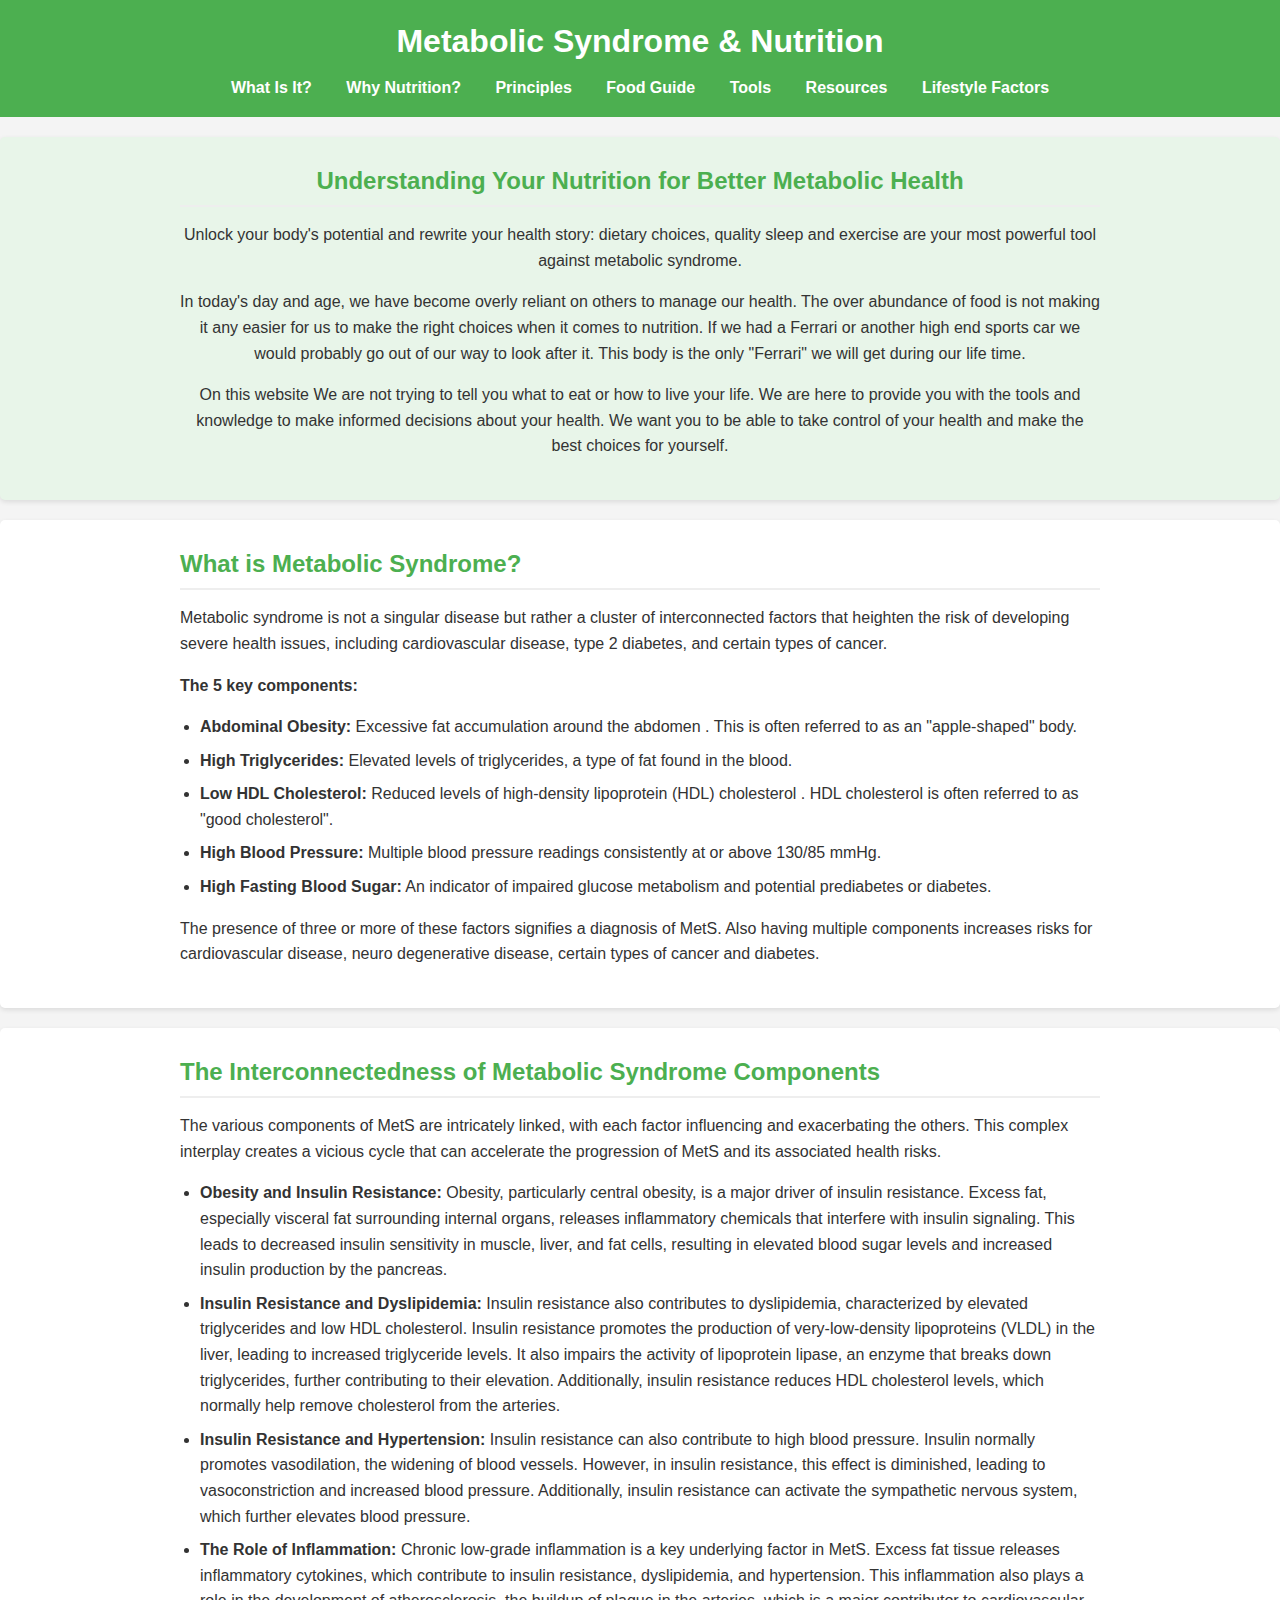
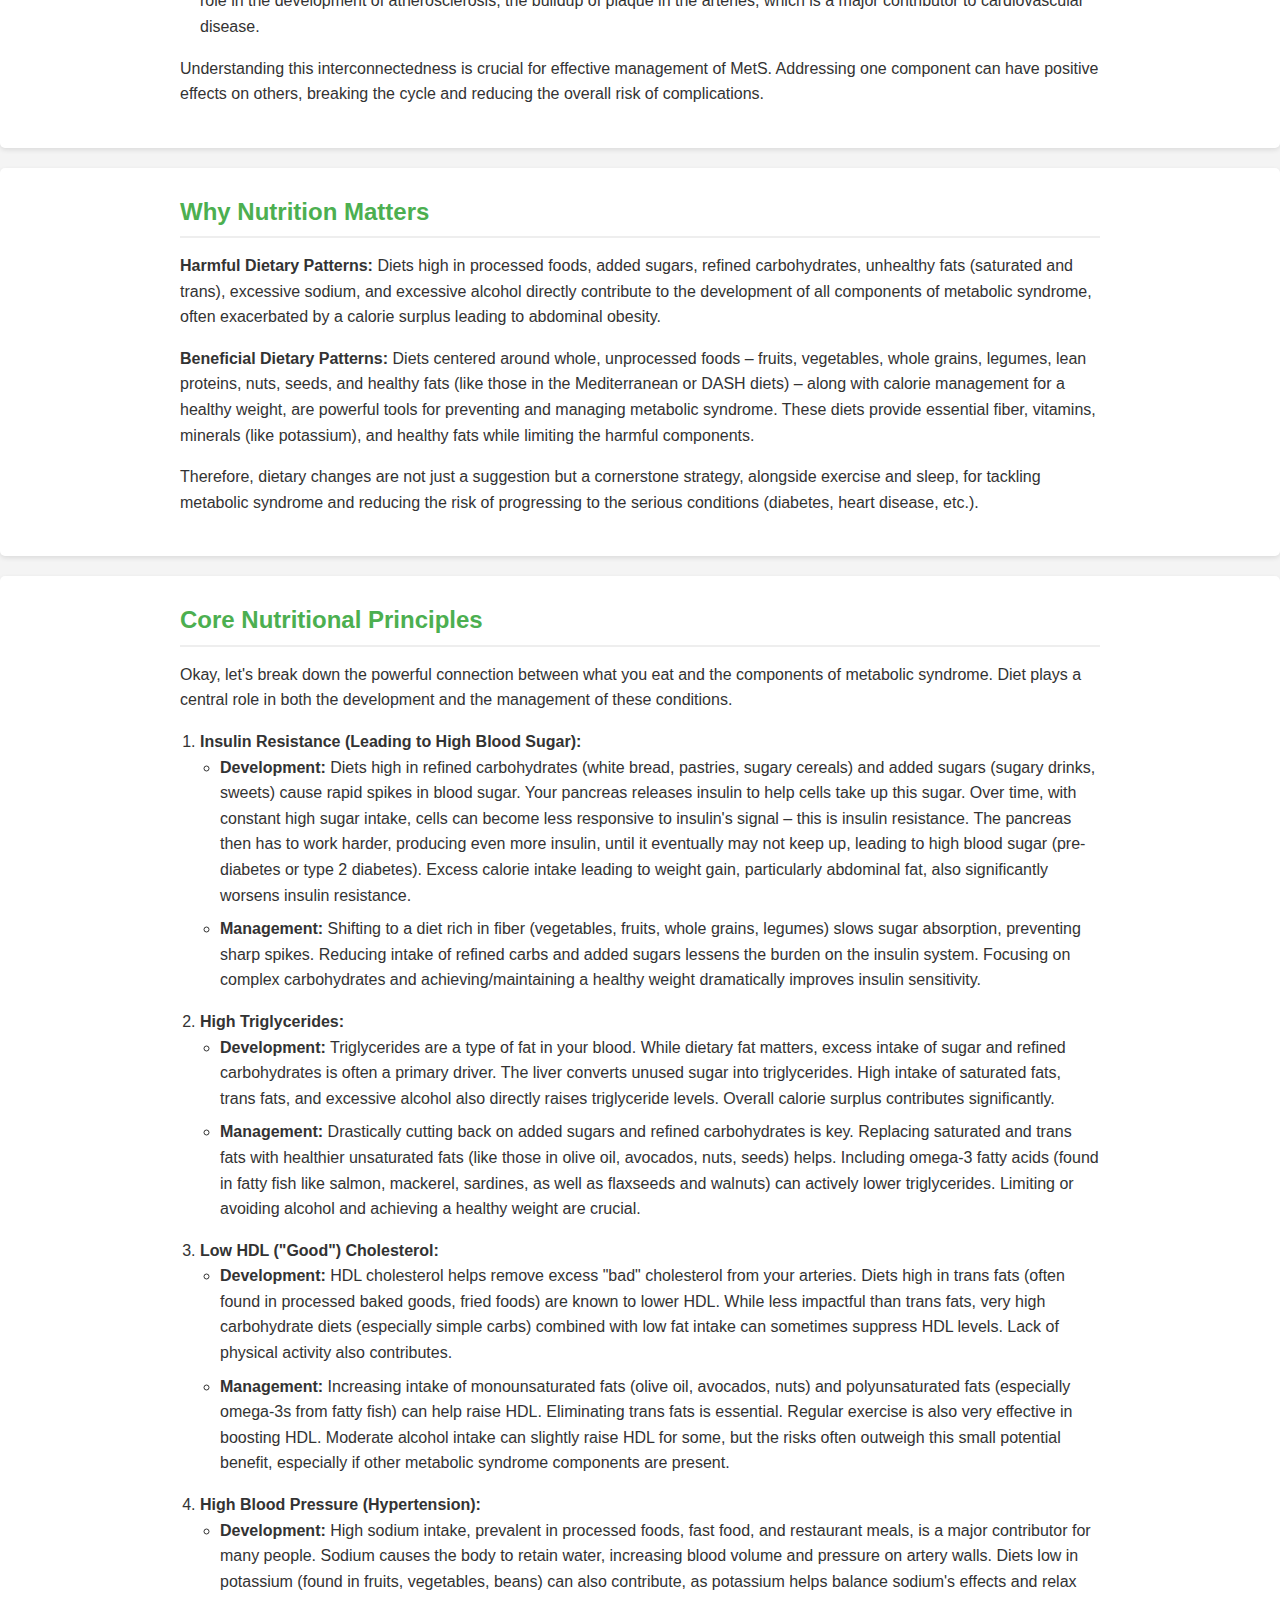
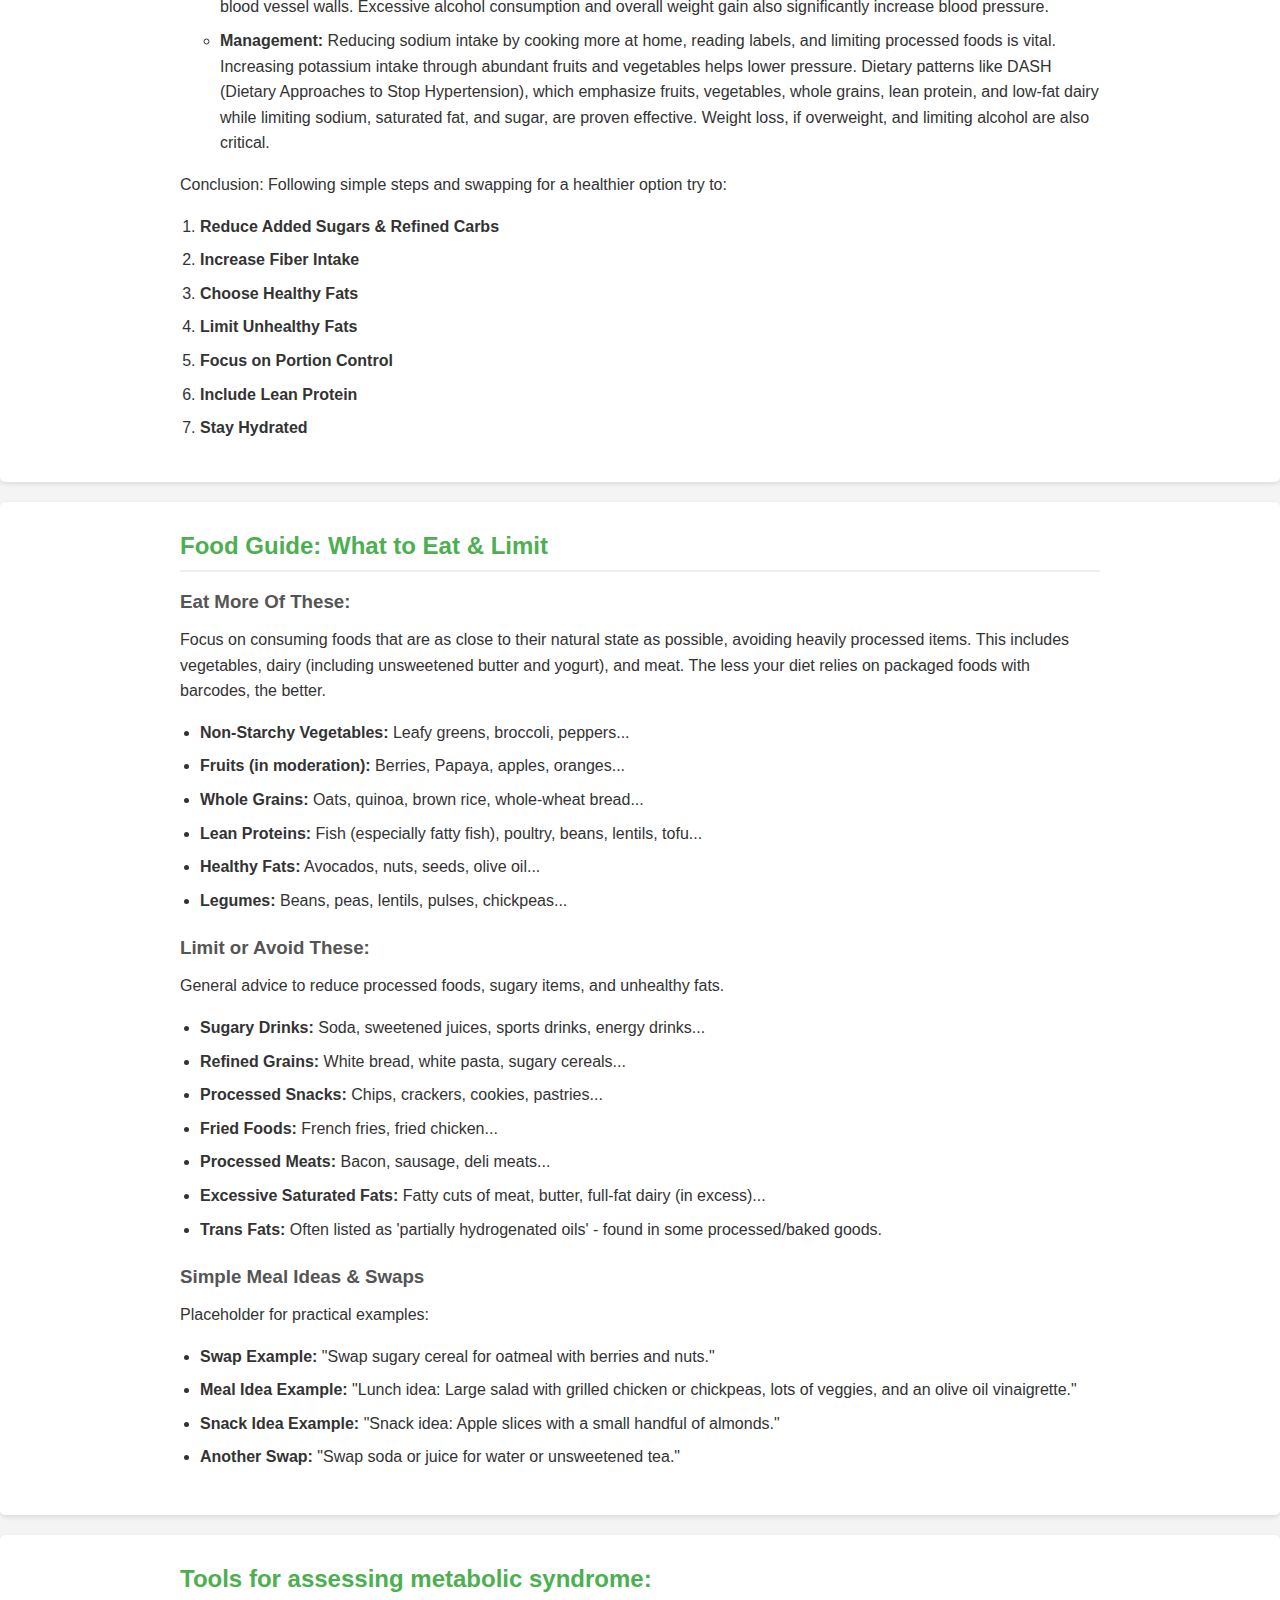
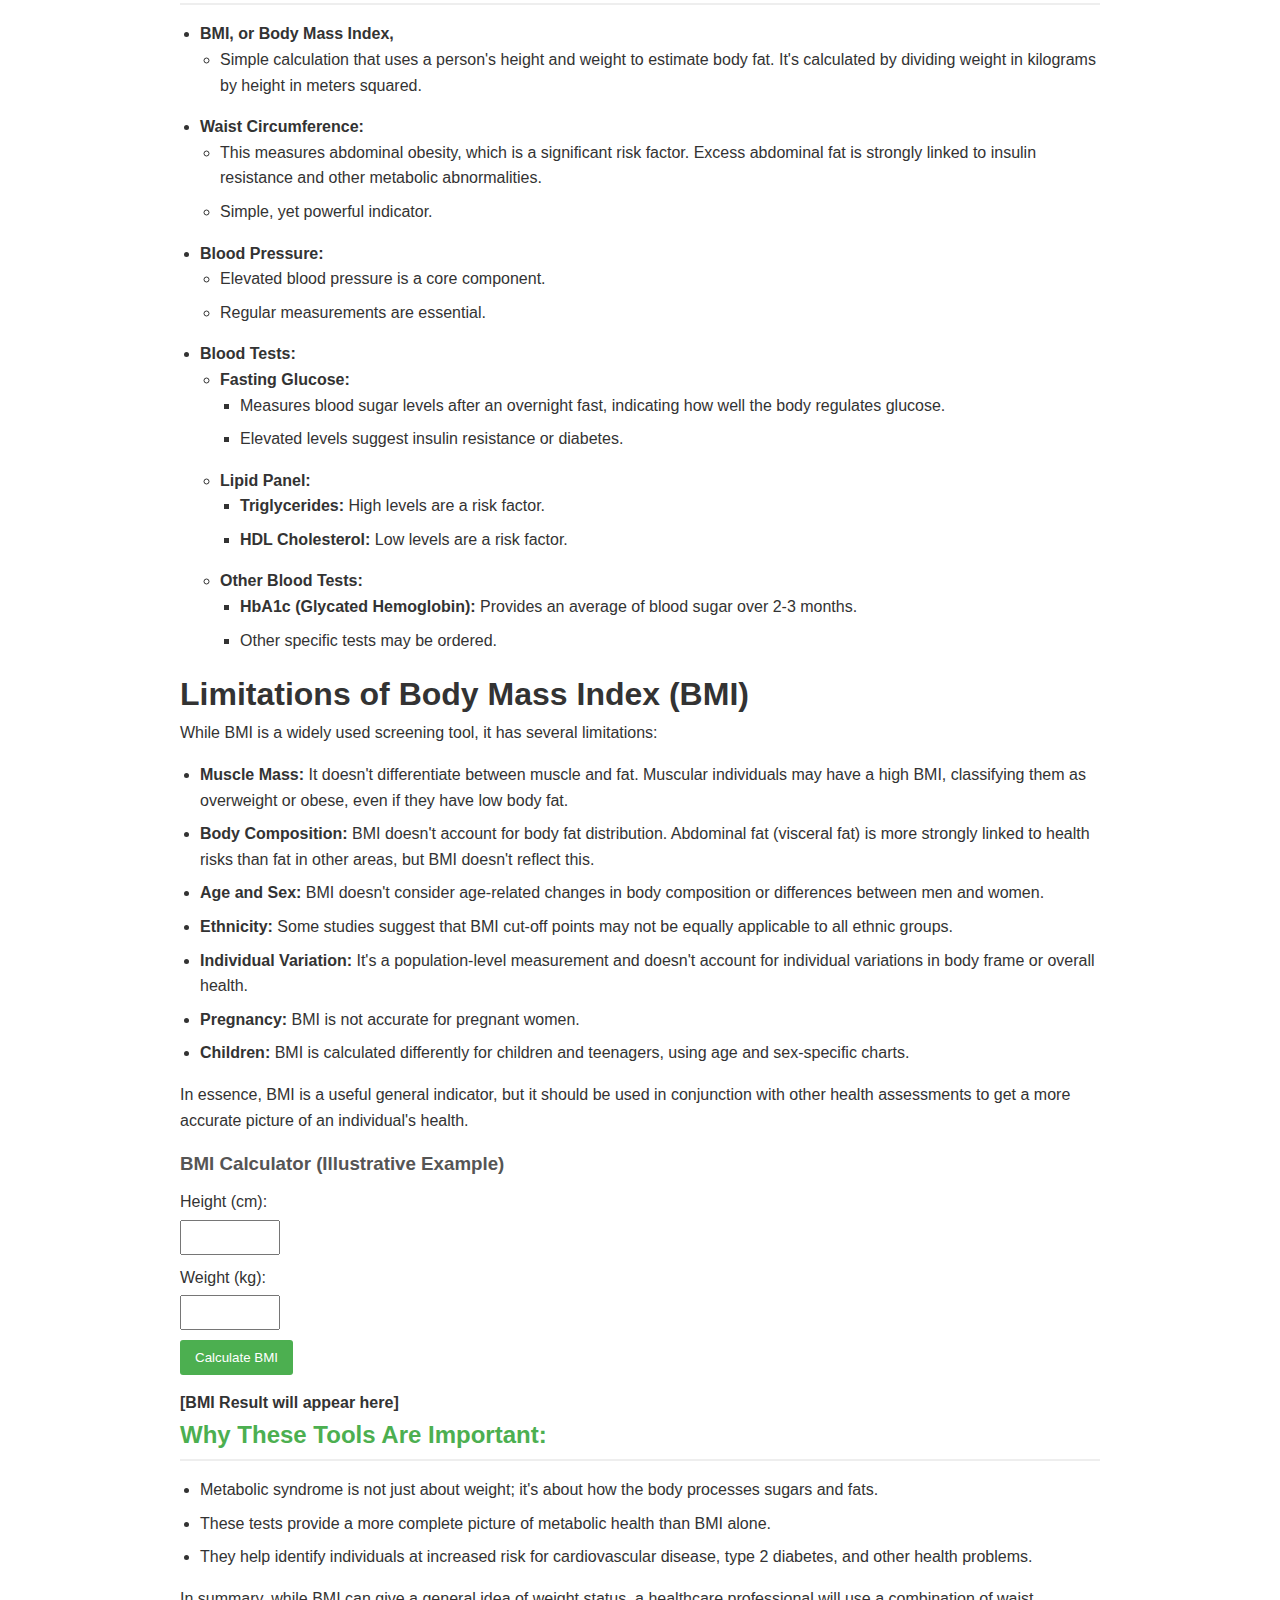
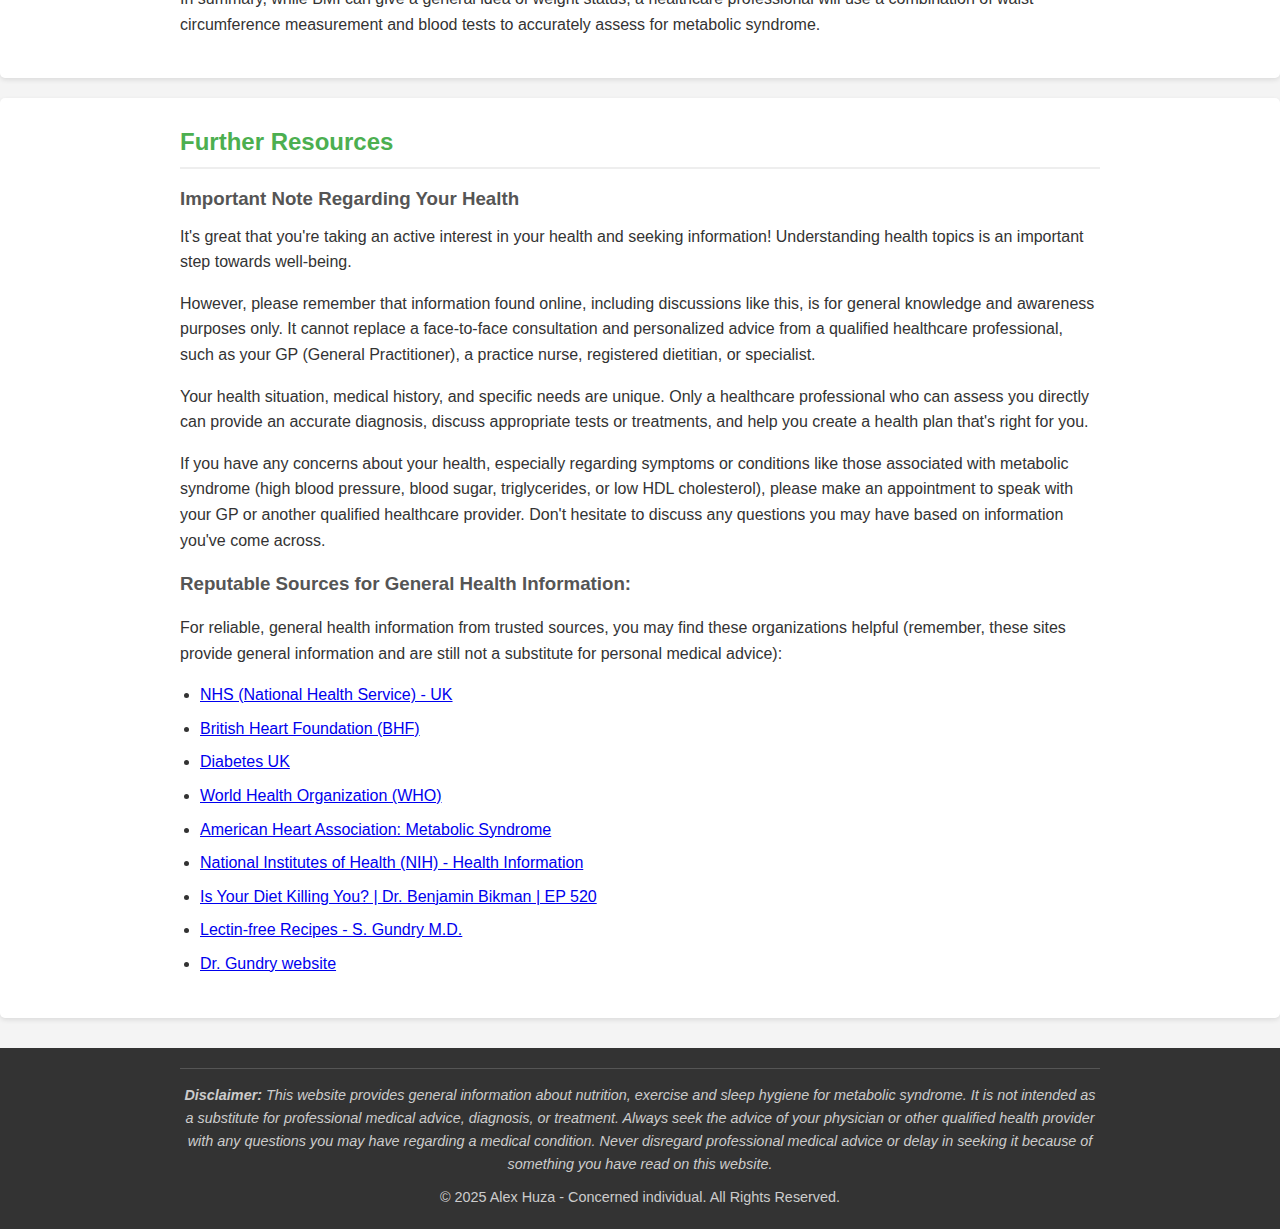
<file: index.html>
<!DOCTYPE html>
<html lang="en">

<head>
    <meta charset="UTF-8">
    <meta name="viewport" content="width=device-width, initial-scale=1.0">
    <title>Awareness Guide for Metabolic Syndrome</title>
    <link rel="stylesheet" href="css/style.css">
    <!-- Consider adding Favicon links here -->
</head>

<body>

    <header>
        <div class="container">
            <h1 id="site-title">Metabolic Syndrome & Nutrition</h1>
            <nav class="main-nav">
                <ul>
                    <li><a href="#what-is-it">What Is It?</a></li>
                    <li><a href="#why-nutrition">Why Nutrition?</a></li>
                    <li><a href="#principles">Principles</a></li>
                    <li><a href="#food-guide">Food Guide</a></li>
                    <li><a href="#tools">Tools</a></li>
                    <li><a href="#resources">Resources</a></li>
                    <li><a href="page.html">Lifestyle Factors</a></li>
                </ul>
            </nav>
        </div>
    </header>

    <main>
        <section id="hero" class="hero-section">
            <div class="container">
                <h2>Understanding Your Nutrition for Better Metabolic Health</h2>
                <p>Unlock your body's potential and rewrite your health story: dietary choices, quality sleep and
                    exercise are your most powerful tool against metabolic syndrome.</p>
                <p>In today's day and age, we have become overly reliant on others to manage our health. The over
                    abundance of food is not making it any easier for us to make the right choices when it comes to
                    nutrition. If we had a Ferrari or another high end sports car we would probably go out of our way to
                    look after it. This body is the only "Ferrari" we will get during our life time.</p>
                <p>On this website We are not trying to tell you what to eat or how to live your life. We are here to
                    provide you with the tools and knowledge to make informed decisions about your health. We want you
                    to be able to take control of your health and make the best choices for yourself.</p>
            </div>
        </section>

        <section id="what-is-it">
            <div class="container">
                <h2>What is Metabolic Syndrome?</h2>
                <p>Metabolic syndrome is not a singular disease but rather a cluster of interconnected factors that
                    heighten the risk of developing severe health issues, including cardiovascular disease, type 2
                    diabetes, and certain types of cancer.</p>
                <p><b>The 5 key components:</b></p>
                <ul>
                    <li><strong>Abdominal Obesity:</strong> Excessive fat accumulation around the abdomen . This is
                        often referred to as an "apple-shaped" body.</li>
                    <li><strong>High Triglycerides:</strong> Elevated levels of triglycerides, a type of fat found in
                        the blood.</li>
                    <li><strong>Low HDL Cholesterol:</strong> Reduced levels of high-density lipoprotein (HDL)
                        cholesterol . HDL cholesterol is often referred to as "good cholesterol".</li>
                    <li><strong>High Blood Pressure:</strong> Multiple blood pressure readings consistently at or above
                        130/85 mmHg.</li>
                    <li><strong>High Fasting Blood Sugar:</strong> An indicator of impaired glucose metabolism and
                        potential prediabetes or diabetes.</li>
                </ul>
                <p>The presence of three or more of these factors signifies a diagnosis of MetS. Also having multiple
                    components increases risks for cardiovascular disease, neuro degenerative disease, certain types of
                    cancer and diabetes.</p>
            </div>
        </section>

        <section id="Interconnectedness">
            <div class="container">
                <h2>The Interconnectedness of Metabolic Syndrome Components</h2>
                <p>The various components of MetS are intricately linked, with each factor influencing and exacerbating
                    the others. This complex interplay creates a vicious cycle that can accelerate the progression of
                    MetS and its associated health risks.</p>
                <ul>
                    <li><strong>Obesity and Insulin Resistance:</strong> Obesity, particularly central obesity, is a
                        major driver of insulin resistance. Excess fat, especially visceral fat surrounding internal
                        organs, releases inflammatory chemicals that interfere with insulin signaling. This leads to
                        decreased insulin sensitivity in muscle, liver, and fat cells, resulting in elevated blood sugar
                        levels and increased insulin production by the pancreas.</li>
                    <li><strong>Insulin Resistance and Dyslipidemia:</strong> Insulin resistance also contributes to
                        dyslipidemia, characterized by elevated triglycerides and low HDL cholesterol. Insulin
                        resistance promotes the production of very-low-density lipoproteins (VLDL) in the liver, leading
                        to increased triglyceride levels. It also impairs the activity of lipoprotein lipase, an enzyme
                        that breaks down triglycerides, further contributing to their elevation. Additionally, insulin
                        resistance reduces HDL cholesterol levels, which normally help remove cholesterol from the
                        arteries.</li>
                    <li><strong>Insulin Resistance and Hypertension:</strong> Insulin resistance can also contribute to
                        high blood pressure. Insulin normally promotes vasodilation, the widening of blood vessels.
                        However, in insulin resistance, this effect is diminished, leading to vasoconstriction and
                        increased blood pressure. Additionally, insulin resistance can activate the sympathetic nervous
                        system, which further elevates blood pressure.</li>
                    <li><strong>The Role of Inflammation:</strong> Chronic low-grade inflammation is a key underlying
                        factor in MetS. Excess fat tissue releases inflammatory cytokines, which contribute to insulin
                        resistance, dyslipidemia, and hypertension. This inflammation also plays a role in the
                        development of atherosclerosis, the buildup of plaque in the arteries, which is a major
                        contributor to cardiovascular disease.</li>
                </ul>
                <p>Understanding this interconnectedness is crucial for effective management of MetS. Addressing one
                    component can have positive effects on others, breaking the cycle and reducing the overall risk of
                    complications.</p>
            </div>
        </section>

        <section id="why-nutrition">
            <div class="container">
                <h2>Why Nutrition Matters</h2>
                <p><strong>Harmful Dietary Patterns:</strong> Diets high in processed foods, added sugars, refined
                    carbohydrates, unhealthy fats (saturated and trans), excessive sodium, and excessive alcohol
                    directly contribute to the development of all components of metabolic syndrome, often exacerbated by
                    a calorie surplus leading to abdominal obesity.</p>
                <p><strong>Beneficial Dietary Patterns:</strong> Diets centered around whole, unprocessed foods –
                    fruits, vegetables, whole grains, legumes, lean proteins, nuts, seeds, and healthy fats (like those
                    in the Mediterranean or DASH diets) – along with calorie management for a healthy weight, are
                    powerful tools for preventing and managing metabolic syndrome. These diets provide essential fiber,
                    vitamins, minerals (like potassium), and healthy fats while limiting the harmful components.</p>
                <p>Therefore, dietary changes are not just a suggestion but a cornerstone strategy, alongside exercise
                    and sleep, for tackling metabolic syndrome and reducing the risk of progressing to the serious
                    conditions (diabetes, heart disease, etc.). </p>
            </div>
        </section>

        <section id="principles">
            <div class="container">
                <h2>Core Nutritional Principles</h2>
                <p>Okay, let's break down the powerful connection between what you eat and the components of metabolic
                    syndrome. Diet plays a central role in both the development and the management of these conditions.
                </p>
                <ol>
                    <li><strong>Insulin Resistance (Leading to High Blood Sugar):</strong>
                        <ul>
                            <li><strong>Development:</strong> Diets high in refined carbohydrates (white bread,
                                pastries, sugary cereals) and added sugars (sugary drinks, sweets) cause rapid spikes in
                                blood sugar. Your pancreas releases insulin to help cells take up this sugar. Over time,
                                with constant high sugar intake, cells can become less responsive to insulin's signal –
                                this is insulin resistance. The pancreas then has to work harder, producing even more
                                insulin, until it eventually may not keep up, leading to high blood sugar (pre-diabetes
                                or type 2 diabetes). Excess calorie intake leading to weight gain, particularly
                                abdominal fat, also significantly worsens insulin resistance.</li>
                            <li><strong>Management:</strong> Shifting to a diet rich in fiber (vegetables, fruits, whole
                                grains, legumes) slows sugar absorption, preventing sharp spikes. Reducing intake of
                                refined carbs and added sugars lessens the burden on the insulin system. Focusing on
                                complex carbohydrates and achieving/maintaining a healthy weight dramatically improves
                                insulin sensitivity.</li>
                        </ul>
                    </li>
                    <li><strong>High Triglycerides:</strong>
                        <ul>
                            <li><strong>Development:</strong> Triglycerides are a type of fat in your blood. While
                                dietary fat matters, excess intake of sugar and refined carbohydrates is often a primary
                                driver. The liver converts unused sugar into triglycerides. High intake of saturated
                                fats, trans fats, and excessive alcohol also directly raises triglyceride levels.
                                Overall calorie surplus contributes significantly.</li>
                            <li><strong>Management:</strong> Drastically cutting back on added sugars and refined
                                carbohydrates is key. Replacing saturated and trans fats with healthier unsaturated fats
                                (like those in olive oil, avocados, nuts, seeds) helps. Including omega-3 fatty acids
                                (found in fatty fish like salmon, mackerel, sardines, as well as flaxseeds and walnuts)
                                can actively lower triglycerides. Limiting or avoiding alcohol and achieving a healthy
                                weight are crucial.</li>
                        </ul>
                    </li>
                    <li><strong>Low HDL ("Good") Cholesterol:</strong>
                        <ul>
                            <li><strong>Development:</strong> HDL cholesterol helps remove excess "bad" cholesterol from
                                your arteries. Diets high in trans fats (often found in processed baked goods, fried
                                foods) are known to lower HDL. While less impactful than trans fats, very high
                                carbohydrate diets (especially simple carbs) combined with low fat intake can sometimes
                                suppress HDL levels. Lack of physical activity also contributes.</li>
                            <li><strong>Management:</strong> Increasing intake of monounsaturated fats (olive oil,
                                avocados, nuts) and polyunsaturated fats (especially omega-3s from fatty fish) can help
                                raise HDL. Eliminating trans fats is essential. Regular exercise is also very effective
                                in boosting HDL. Moderate alcohol intake can slightly raise HDL for some, but the risks
                                often outweigh this small potential benefit, especially if other metabolic syndrome
                                components are present.</li>
                        </ul>
                    </li>
                    <li><strong>High Blood Pressure (Hypertension):</strong>
                        <ul>
                            <li><strong>Development:</strong> High sodium intake, prevalent in processed foods, fast
                                food, and restaurant meals, is a major contributor for many people. Sodium causes the
                                body to retain water, increasing blood volume and pressure on artery walls. Diets low in
                                potassium (found in fruits, vegetables, beans) can also contribute, as potassium helps
                                balance sodium's effects and relax blood vessel walls. Excessive alcohol consumption and
                                overall weight gain also significantly increase blood pressure.</li>
                            <li><strong>Management:</strong> Reducing sodium intake by cooking more at home, reading
                                labels, and limiting processed foods is vital. Increasing potassium intake through
                                abundant fruits and vegetables helps lower pressure. Dietary patterns like DASH (Dietary
                                Approaches to Stop Hypertension), which emphasize fruits, vegetables, whole grains, lean
                                protein, and low-fat dairy while limiting sodium, saturated fat, and sugar, are proven
                                effective. Weight loss, if overweight, and limiting alcohol are also critical. </li>
                        </ul>
                    </li>
                </ol>
                <p>Conclusion: Following simple steps and swapping for a healthier option try to:</p>
                <ol>
                    <li><strong>Reduce Added Sugars & Refined Carbs</strong></li>
                    <li><strong>Increase Fiber Intake</strong></li>
                    <li><strong>Choose Healthy Fats</strong></li>
                    <li><strong>Limit Unhealthy Fats</strong></li>
                    <li><strong>Focus on Portion Control</strong></li>
                    <li><strong>Include Lean Protein</strong></li>
                    <li><strong>Stay Hydrated</strong></li>
                </ol>


            </div>
        </section>

        <section id="food-guide">
            <div class="container">
                <h2>Food Guide: What to Eat & Limit</h2>

                <article class="food-category">
                    <h3>Eat More Of These:</h3>
                    <p>Focus on consuming foods that are as close to their natural state as possible, avoiding heavily
                        processed items. This includes vegetables, dairy (including unsweetened butter and yogurt), and
                        meat. The less your diet relies on packaged foods with barcodes, the better.</p>
                    <ul>
                        <li><strong>Non-Starchy Vegetables:</strong> Leafy greens, broccoli, peppers...</li>
                        <li><strong>Fruits (in moderation):</strong> Berries, Papaya, apples, oranges...</li>
                        <li><strong>Whole Grains:</strong> Oats, quinoa, brown rice, whole-wheat bread...</li>
                        <li><strong>Lean Proteins:</strong> Fish (especially fatty fish), poultry, beans, lentils,
                            tofu...</li>
                        <li><strong>Healthy Fats:</strong> Avocados, nuts, seeds, olive oil...</li>
                        <li><strong>Legumes:</strong> Beans, peas, lentils, pulses, chickpeas...</li>
                    </ul>
                </article>

                <article class="food-category">
                    <h3>Limit or Avoid These:</h3>
                    <p>General advice to reduce processed foods, sugary items, and unhealthy fats.</p>
                    <ul>
                        <li><strong>Sugary Drinks:</strong> Soda, sweetened juices, sports drinks, energy drinks...</li>
                        <li><strong>Refined Grains:</strong> White bread, white pasta, sugary cereals...</li>
                        <li><strong>Processed Snacks:</strong> Chips, crackers, cookies, pastries...</li>
                        <li><strong>Fried Foods:</strong> French fries, fried chicken...</li>
                        <li><strong>Processed Meats:</strong> Bacon, sausage, deli meats...</li>
                        <li><strong>Excessive Saturated Fats:</strong> Fatty cuts of meat, butter, full-fat dairy (in
                            excess)...</li>
                        <li><strong>Trans Fats:</strong> Often listed as 'partially hydrogenated oils' - found in some
                            processed/baked goods.</li>
                    </ul>
                </article>

                <article class="meal-ideas">
                    <h3>Simple Meal Ideas & Swaps</h3>
                    <p>Placeholder for practical examples:</p>
                    <ul>
                        <li><strong>Swap Example:</strong> "Swap sugary cereal for oatmeal with berries and nuts."</li>
                        <li><strong>Meal Idea Example:</strong> "Lunch idea: Large salad with grilled chicken or
                            chickpeas, lots of veggies, and an olive oil vinaigrette."</li>
                        <li><strong>Snack Idea Example:</strong> "Snack idea: Apple slices with a small handful of
                            almonds."</li>
                        <li><strong>Another Swap:</strong> "Swap soda or juice for water or unsweetened tea."</li>
                    </ul>
                </article>
            </div>
        </section>

        <section id="tools">
            <div class="container">
                <h2>Tools for assessing metabolic syndrome:</h2>
                <ul>
                    <p>
                        <li><strong>BMI, or Body Mass Index,</strong>
                            <ul>
                                <li>Simple calculation that uses a person's height and weight to estimate body fat. It's
                                    calculated by dividing weight in kilograms by height in meters squared.</li>
                            </ul>
                        </li>
                    </p>

                    <li>
                        <strong>Waist Circumference:</strong>
                        <ul>
                            <li>This measures abdominal obesity, which is a significant risk factor. Excess abdominal
                                fat is strongly linked to insulin resistance and other metabolic abnormalities.</li>
                            <li>Simple, yet powerful indicator.</li>
                        </ul>
                    </li>
                    <li>
                        <strong>Blood Pressure:</strong>
                        <ul>
                            <li>Elevated blood pressure is a core component.</li>
                            <li>Regular measurements are essential.</li>
                        </ul>
                    </li>
                    <li>
                        <strong>Blood Tests:</strong>
                        <ul>
                            <li>
                                <strong>Fasting Glucose:</strong>
                                <ul>
                                    <li>Measures blood sugar levels after an overnight fast, indicating how well the
                                        body regulates glucose.</li>
                                    <li>Elevated levels suggest insulin resistance or diabetes.</li>
                                </ul>
                            </li>
                            <li>
                                <strong>Lipid Panel:</strong>
                                <ul>
                                    <li><strong>Triglycerides:</strong> High levels are a risk factor.</li>
                                    <li><strong>HDL Cholesterol:</strong> Low levels are a risk factor.</li>
                                </ul>
                            </li>
                            <li>
                                <strong>Other Blood Tests:</strong>
                                <ul>
                                    <li><strong>HbA1c (Glycated Hemoglobin):</strong> Provides an average of blood sugar
                                        over 2-3 months.</li>
                                    <li>Other specific tests may be ordered.</li>
                                </ul>
                            </li>
                        </ul>
                    </li>
                </ul>


                <h1>Limitations of Body Mass Index (BMI)</h1>

                <p>While BMI is a widely used screening tool, it has several limitations:</p>

                <ul>
                    <li><strong>Muscle Mass:</strong> It doesn't differentiate between muscle and fat. Muscular
                        individuals may have a high BMI, classifying them as overweight or obese, even if they have low
                        body fat.</li>
                    <li><strong>Body Composition:</strong> BMI doesn't account for body fat distribution. Abdominal fat
                        (visceral fat) is more strongly linked to health risks than fat in other areas, but BMI doesn't
                        reflect this.</li>
                    <li><strong>Age and Sex:</strong> BMI doesn't consider age-related changes in body composition or
                        differences between men and women.</li>
                    <li><strong>Ethnicity:</strong> Some studies suggest that BMI cut-off points may not be equally
                        applicable to all ethnic groups.</li>
                    <li><strong>Individual Variation:</strong> It's a population-level measurement and doesn't account
                        for individual variations in body frame or overall health.</li>
                    <li><strong>Pregnancy:</strong> BMI is not accurate for pregnant women.</li>
                    <li><strong>Children:</strong> BMI is calculated differently for children and teenagers, using age
                        and sex-specific charts.</li>
                </ul>

                <p>In essence, BMI is a useful general indicator, but it should be used in conjunction with other health
                    assessments to get a more accurate picture of an individual's health.</p>

                <div class="tool-item">
                    <h3>BMI Calculator (Illustrative Example)</h3>

                    <form id="bmi-form">
                        <div>
                            <label for="height">Height (cm):</label>
                            <input type="number" id="height" name="height" required>
                        </div>
                        <div>
                            <label for="weight">Weight (kg):</label>
                            <input type="number" id="weight" name="weight" required>
                        </div>
                        <button type="submit">Calculate BMI</button>
                    </form>
                    <div id="bmi-result">
                        [BMI Result will appear here]
                    </div>
                </div>
                <!-- Add placeholders for other tools like accordions or quizzes if planned -->
                <h2>Why These Tools Are Important:</h2>

                <p>
                <ul>
                    <li>Metabolic syndrome is not just about weight; it's about how the body processes sugars and fats.
                    </li>
                    <li>These tests provide a more complete picture of metabolic health than BMI alone.</li>
                    <li>They help identify individuals at increased risk for cardiovascular disease, type 2 diabetes,
                        and other health problems.</li>
                </ul>
                </p>

                <p>In summary, while BMI can give a general idea of weight status, a healthcare professional will use a
                    combination of waist circumference measurement and blood tests to accurately assess for metabolic
                    syndrome.</p>

            </div>
        </section>

        <section id="resources">
            <div class="container">
                <h2>Further Resources</h2>

                <h3>Important Note Regarding Your Health</h3>

                <p>It's great that you're taking an active interest in your health and seeking information!
                    Understanding health topics is an important step towards well-being.</p>

                <p>However, please remember that information found online, including discussions like this, is for
                    general knowledge and awareness purposes only. It cannot replace a face-to-face consultation and
                    personalized advice from a qualified healthcare professional, such as your GP (General
                    Practitioner), a practice nurse, registered dietitian, or specialist.</p>

                <p>Your health situation, medical history, and specific needs are unique. Only a healthcare professional
                    who can assess you directly can provide an accurate diagnosis, discuss appropriate tests or
                    treatments, and help you create a health plan that's right for you.</p>

                <p>If you have any concerns about your health, especially regarding symptoms or conditions like those
                    associated with metabolic syndrome (high blood pressure, blood sugar, triglycerides, or low HDL
                    cholesterol), please make an appointment to speak with your GP or another qualified healthcare
                    provider. Don't hesitate to discuss any questions you may have based on information you've come
                    across.</p>

                <p>
                <h3>Reputable Sources for General Health Information:</h3>
                </p>

                <p>For reliable, general health information from trusted sources, you may find these organizations
                    helpful (remember, these sites provide general information and are still not a substitute for
                    personal medical advice):</p>

                <ul>
                    <li><a href="https://www.nhs.uk/" target="_blank" rel="noopener noreferrer">NHS (National Health
                            Service) - UK</a></li>
                    <li><a href="https://www.bhf.org.uk/" target="_blank" rel="noopener noreferrer">British Heart
                            Foundation (BHF)</a></li>
                    <li><a href="https://www.diabetes.org.uk/" target="_blank" rel="noopener noreferrer">Diabetes UK</a>
                    </li>
                    <li><a href="https://www.who.int/" target="_blank" rel="noopener noreferrer">World Health
                            Organization (WHO)</a></li>
                    <li><a href="https://www.heart.org/en/health-topics/metabolic-syndrome" target="_blank"
                            rel="noopener noreferrer">American Heart Association: Metabolic Syndrome</a></li>
                    <li><a href="https://www.nih.gov/health-information" target="_blank"
                            rel="noopener noreferrer">National Institutes of Health (NIH) - Health Information</a></li>
                    <li><a href="https://www.youtube.com/watch?v=Oh5wT4r2EYA" target="_blank"
                            rel="noopener noreferrer">Is Your Diet Killing You? | Dr. Benjamin Bikman | EP 520</a></li>
                    <li><a href="https://gundrymd.com/c/lectin-free-recipes/" target="_blank"
                            rel="noopener noreferrer">Lectin-free Recipes - S. Gundry M.D.</a></li>
                    <li><a href="https://drgundry.com/recipes/" target="_blank" rel="noopener noreferrer">Dr. Gundry
                            website</a></li>
                </ul>
            </div>
        </section>

    </main>

    <footer>
        <div class="container">
            <p class="disclaimer">
                <strong>Disclaimer:</strong> This website provides general information about nutrition, exercise and
                sleep hygiene for metabolic syndrome. It is not intended as a substitute for professional medical
                advice, diagnosis, or treatment. Always seek the advice of your physician or other qualified health
                provider with any questions you may have regarding a medical condition. Never disregard professional
                medical advice or delay in seeking it because of something you have read on this website.
            </p>
            <p class="copyright">
                © 2025 Alex Huza - Concerned individual. All Rights Reserved.
            </p>
        </div>
    </footer>

    <script src="js/script.js"></script>
</body>

</html>
</file>
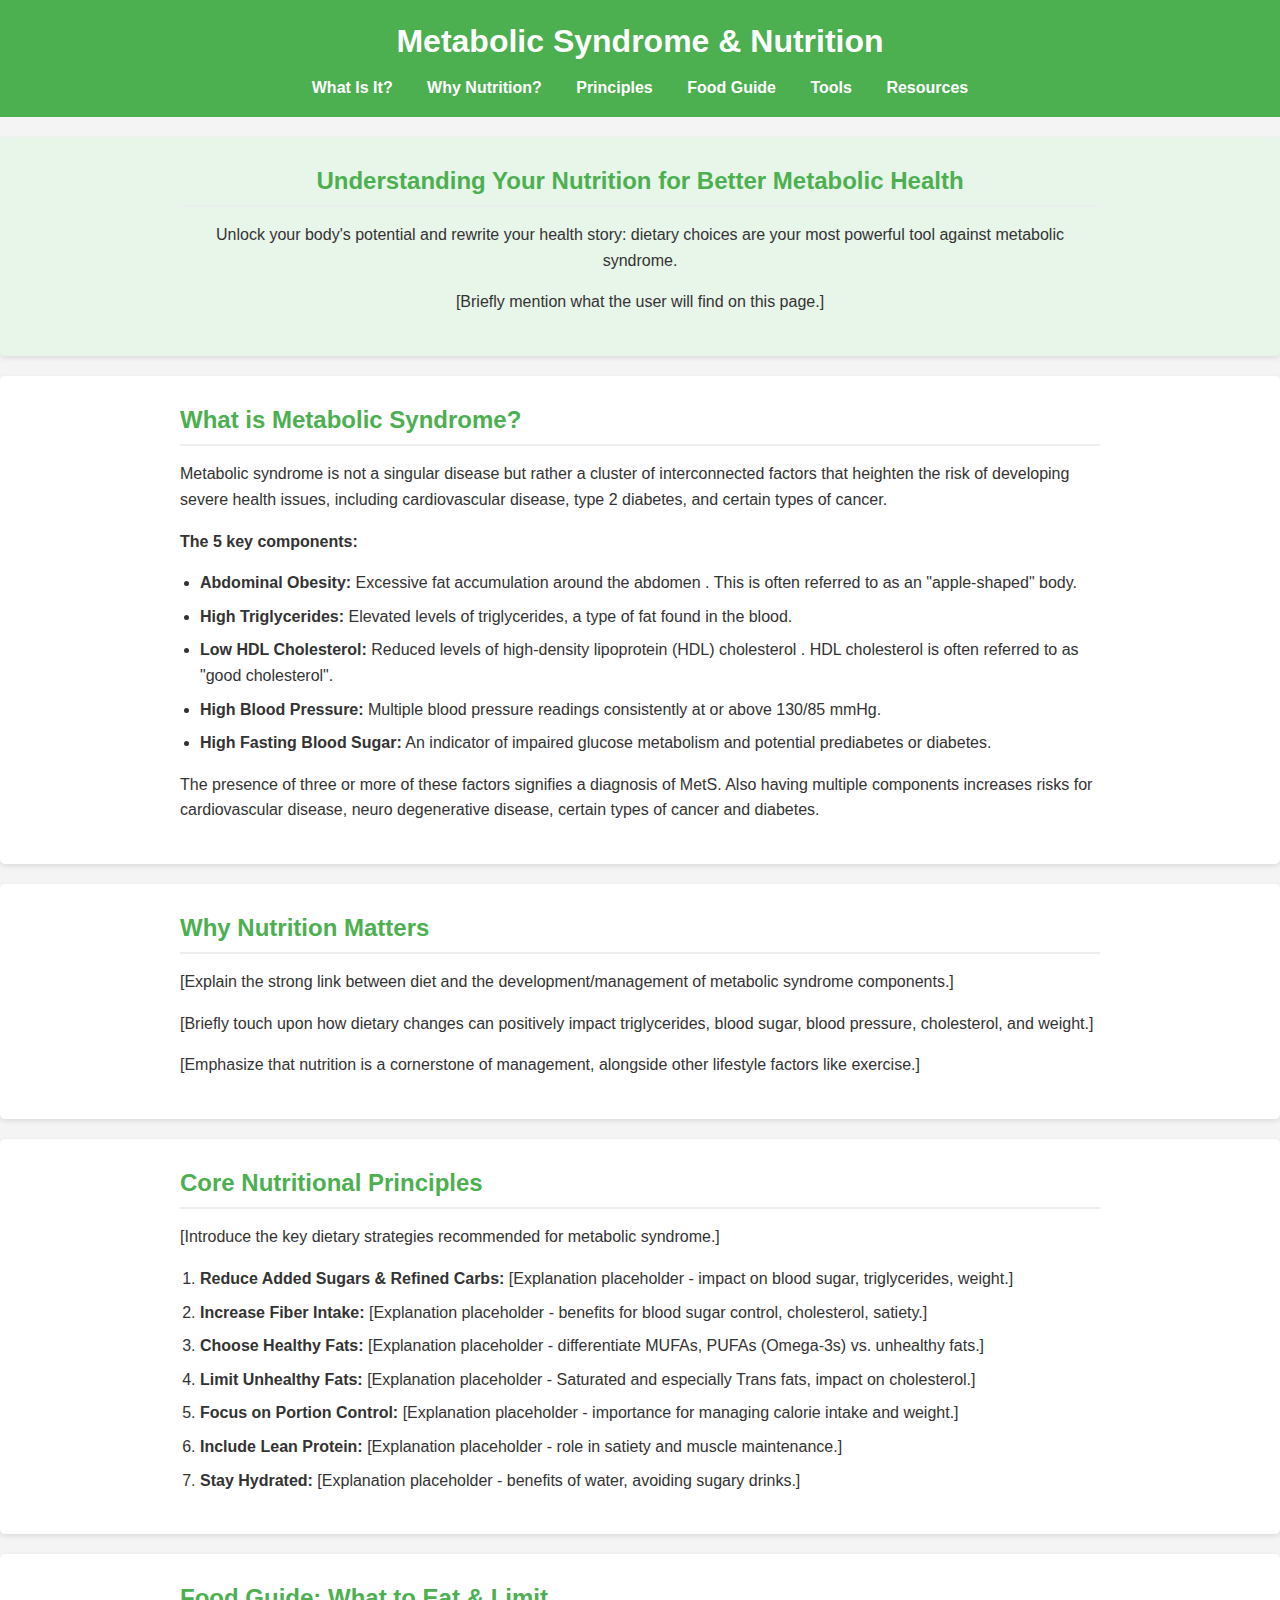
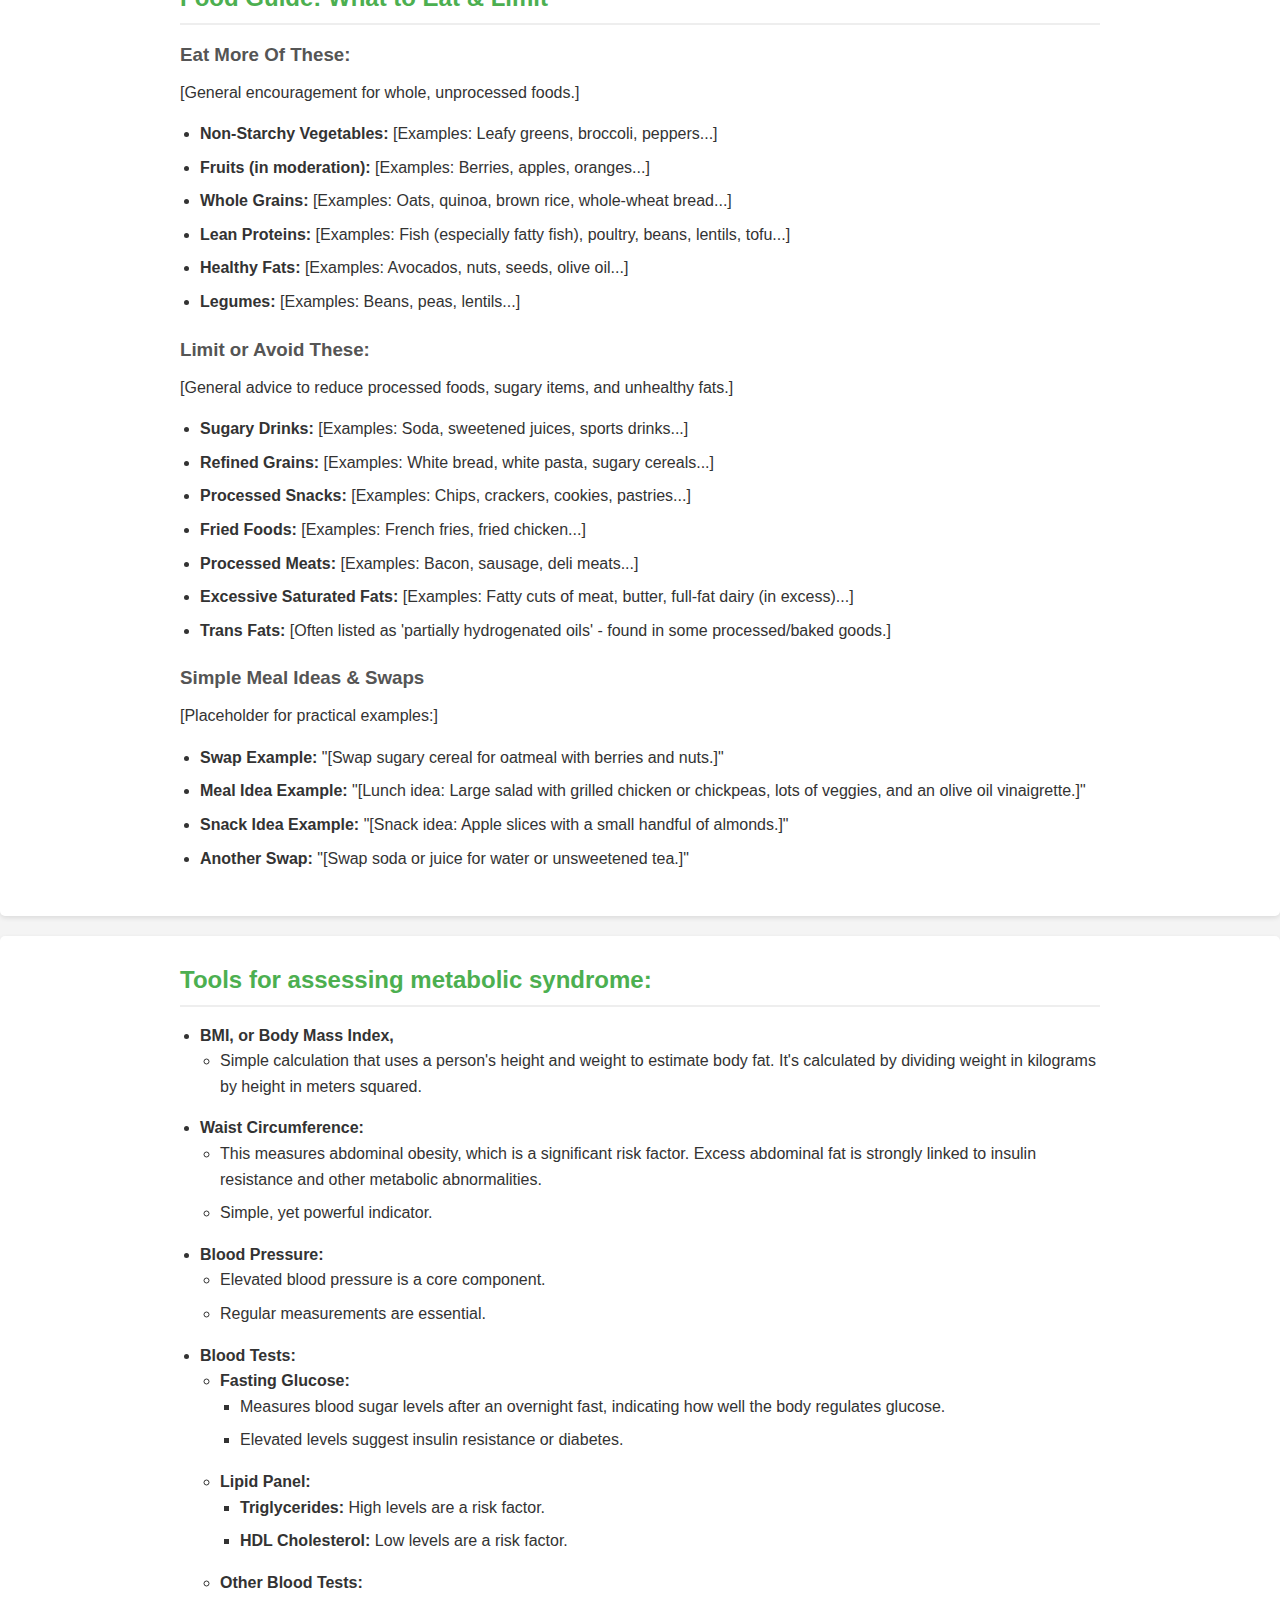
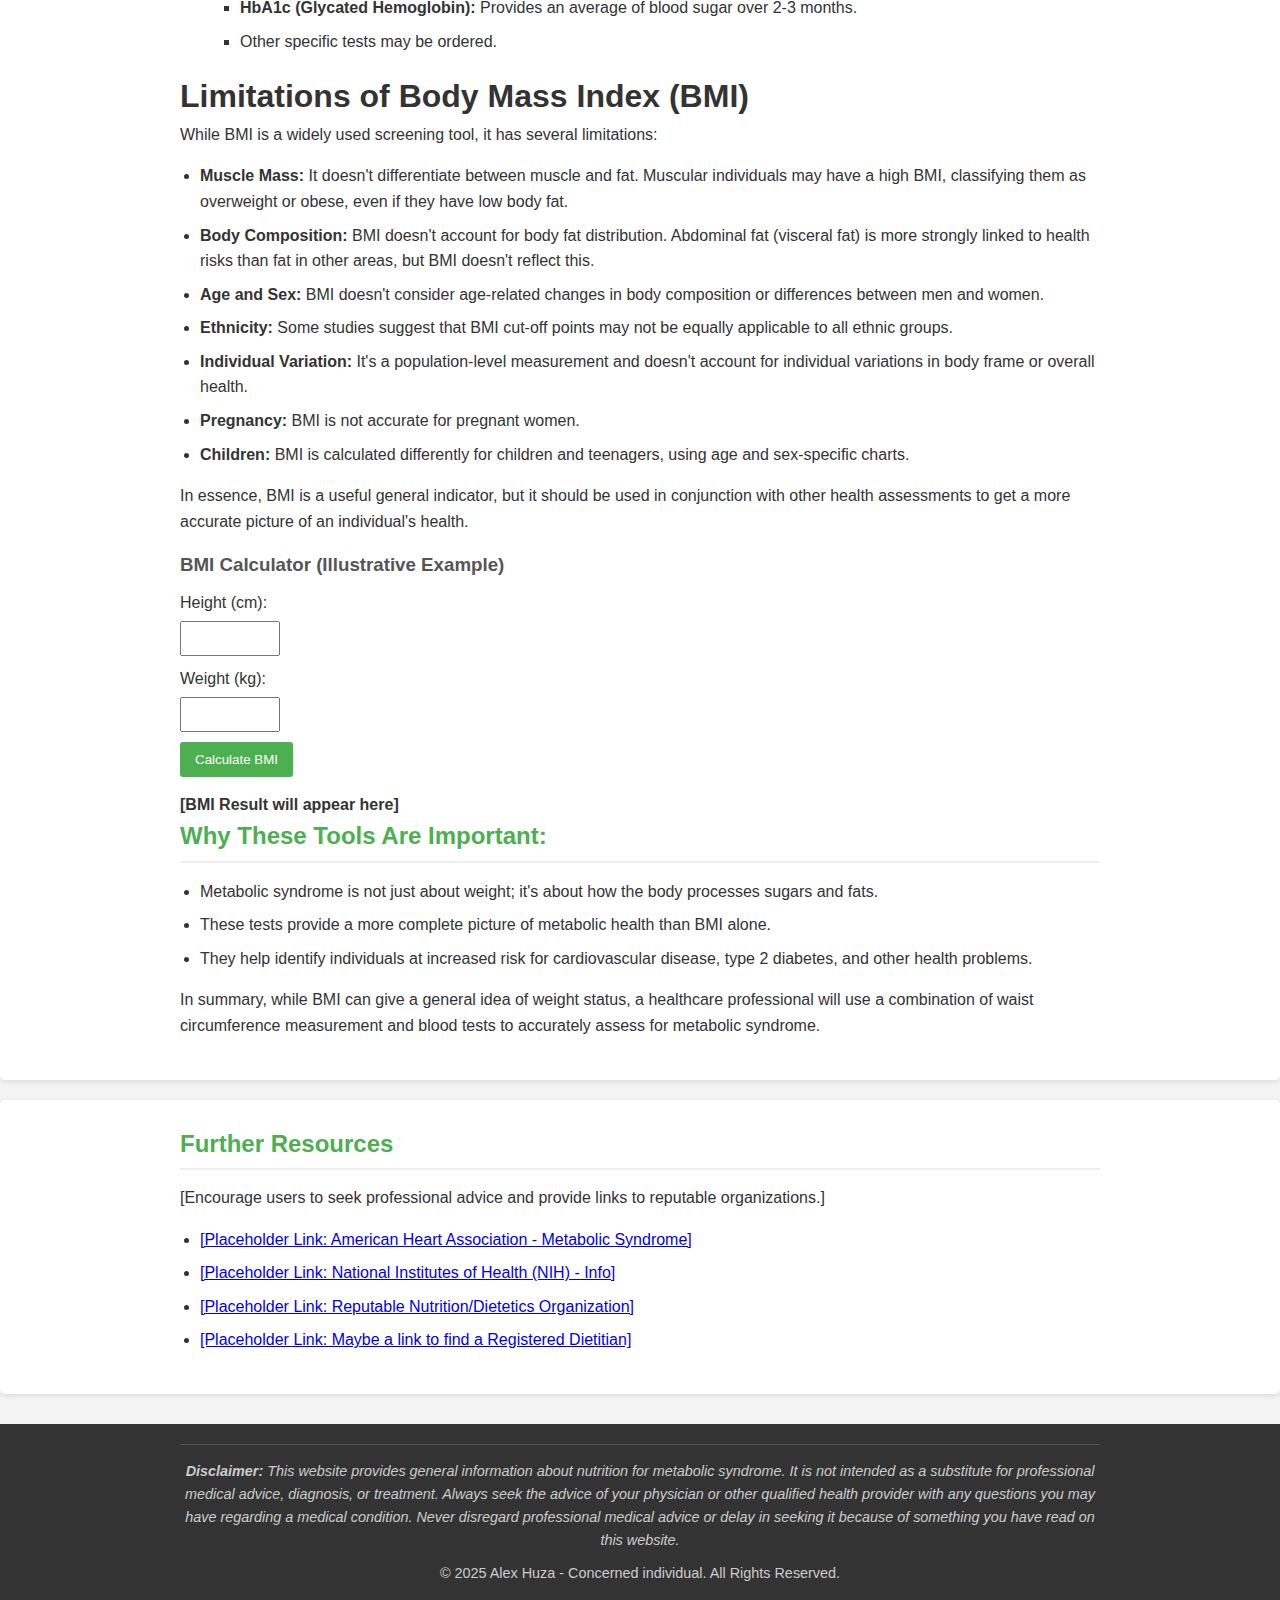
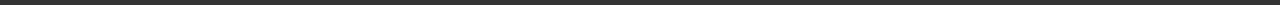
<file: metabolic-nutrition-guide/index.html>
<!DOCTYPE html>
<html lang="en">
<head>
    <meta charset="UTF-8">
    <meta name="viewport" content="width=device-width, initial-scale=1.0">
    <title>Nutrition Guide for Metabolic Syndrome</title>
    <link rel="stylesheet" href="css/style.css">
    <!-- Consider adding Favicon links here -->
</head>
<body>

    <header>
        <div class="container">
            <h1 id="site-title">Metabolic Syndrome & Nutrition</h1>
            <nav class="main-nav">
                <ul>
                    <li><a href="#what-is-it">What Is It?</a></li>
                    <li><a href="#why-nutrition">Why Nutrition?</a></li>
                    <li><a href="#principles">Principles</a></li>
                    <li><a href="#food-guide">Food Guide</a></li>
                    <li><a href="#tools">Tools</a></li>
                    <li><a href="#resources">Resources</a></li>
                </ul>
            </nav>
        </div>
    </header>

    <main>
        <section id="hero" class="hero-section">
            <div class="container">
                <h2>Understanding Your Nutrition for Better Metabolic Health</h2>
                <p>Unlock your body's potential and rewrite your health story: dietary choices are your most powerful tool against metabolic syndrome.</p>
                <p>[Briefly mention what the user will find on this page.]</p>
            </div>
        </section>

        <section id="what-is-it">
            <div class="container">
                <h2>What is Metabolic Syndrome?</h2>
                <p>Metabolic syndrome is not a singular disease but rather a cluster of interconnected factors that heighten the risk of developing severe health issues, including cardiovascular disease, type 2 diabetes, and certain types of cancer.</p>
                <p><b>The 5 key components:</b></p>
                <ul>
                    <li><strong>Abdominal Obesity:</strong> Excessive fat accumulation around the abdomen . This is often referred to as an "apple-shaped" body.</li>
                    <li><strong>High Triglycerides:</strong> Elevated levels of triglycerides, a type of fat found in the blood.</li>
                    <li><strong>Low HDL Cholesterol:</strong> Reduced levels of high-density lipoprotein (HDL) cholesterol . HDL cholesterol is often referred to as "good cholesterol".</li>
                    <li><strong>High Blood Pressure:</strong> Multiple blood pressure readings consistently at or above 130/85 mmHg.</li>
                    <li><strong>High Fasting Blood Sugar:</strong> An indicator of impaired glucose metabolism and potential prediabetes or diabetes.</li>
                </ul>
                <p>The presence of three or more of these factors signifies a diagnosis of MetS. Also having multiple components increases risks for cardiovascular disease, neuro degenerative disease, certain types of cancer and diabetes.</p>
            </div>
        </section>

        <section id="why-nutrition">
            <div class="container">
                <h2>Why Nutrition Matters</h2>
                <p>[Explain the strong link between diet and the development/management of metabolic syndrome components.]</p>
                <p>[Briefly touch upon how dietary changes can positively impact triglycerides, blood sugar, blood pressure, cholesterol, and weight.]</p>
                <p>[Emphasize that nutrition is a cornerstone of management, alongside other lifestyle factors like exercise.]</p>
            </div>
        </section>

        <section id="principles">
            <div class="container">
                <h2>Core Nutritional Principles</h2>
                <p>[Introduce the key dietary strategies recommended for metabolic syndrome.]</p>
                <ol>
                    <li><strong>Reduce Added Sugars & Refined Carbs:</strong> [Explanation placeholder - impact on blood sugar, triglycerides, weight.]</li>
                    <li><strong>Increase Fiber Intake:</strong> [Explanation placeholder - benefits for blood sugar control, cholesterol, satiety.]</li>
                    <li><strong>Choose Healthy Fats:</strong> [Explanation placeholder - differentiate MUFAs, PUFAs (Omega-3s) vs. unhealthy fats.]</li>
                    <li><strong>Limit Unhealthy Fats:</strong> [Explanation placeholder - Saturated and especially Trans fats, impact on cholesterol.]</li>
                    <li><strong>Focus on Portion Control:</strong> [Explanation placeholder - importance for managing calorie intake and weight.]</li>
                    <li><strong>Include Lean Protein:</strong> [Explanation placeholder - role in satiety and muscle maintenance.]</li>
                    <li><strong>Stay Hydrated:</strong> [Explanation placeholder - benefits of water, avoiding sugary drinks.]</li>
                </ol>
            </div>
        </section>

        <section id="food-guide">
            <div class="container">
                <h2>Food Guide: What to Eat & Limit</h2>

                <article class="food-category">
                    <h3>Eat More Of These:</h3>
                    <p>[General encouragement for whole, unprocessed foods.]</p>
                    <ul>
                        <li><strong>Non-Starchy Vegetables:</strong> [Examples: Leafy greens, broccoli, peppers...]</li>
                        <li><strong>Fruits (in moderation):</strong> [Examples: Berries, apples, oranges...]</li>
                        <li><strong>Whole Grains:</strong> [Examples: Oats, quinoa, brown rice, whole-wheat bread...]</li>
                        <li><strong>Lean Proteins:</strong> [Examples: Fish (especially fatty fish), poultry, beans, lentils, tofu...]</li>
                        <li><strong>Healthy Fats:</strong> [Examples: Avocados, nuts, seeds, olive oil...]</li>
                        <li><strong>Legumes:</strong> [Examples: Beans, peas, lentils...]</li>
                    </ul>
                </article>

                <article class="food-category">
                    <h3>Limit or Avoid These:</h3>
                    <p>[General advice to reduce processed foods, sugary items, and unhealthy fats.]</p>
                    <ul>
                        <li><strong>Sugary Drinks:</strong> [Examples: Soda, sweetened juices, sports drinks...]</li>
                        <li><strong>Refined Grains:</strong> [Examples: White bread, white pasta, sugary cereals...]</li>
                        <li><strong>Processed Snacks:</strong> [Examples: Chips, crackers, cookies, pastries...]</li>
                        <li><strong>Fried Foods:</strong> [Examples: French fries, fried chicken...]</li>
                        <li><strong>Processed Meats:</strong> [Examples: Bacon, sausage, deli meats...]</li>
                        <li><strong>Excessive Saturated Fats:</strong> [Examples: Fatty cuts of meat, butter, full-fat dairy (in excess)...]</li>
                        <li><strong>Trans Fats:</strong> [Often listed as 'partially hydrogenated oils' - found in some processed/baked goods.]</li>
                    </ul>
                </article>

                <article class="meal-ideas">
                    <h3>Simple Meal Ideas & Swaps</h3>
                    <p>[Placeholder for practical examples:]</p>
                    <ul>
                        <li><strong>Swap Example:</strong> "[Swap sugary cereal for oatmeal with berries and nuts.]"</li>
                        <li><strong>Meal Idea Example:</strong> "[Lunch idea: Large salad with grilled chicken or chickpeas, lots of veggies, and an olive oil vinaigrette.]"</li>
                        <li><strong>Snack Idea Example:</strong> "[Snack idea: Apple slices with a small handful of almonds.]"</li>
                        <li><strong>Another Swap:</strong> "[Swap soda or juice for water or unsweetened tea.]"</li>
                    </ul>
                </article>
            </div>
        </section>

        <section id="tools">
            <div class="container">
                <h2>Tools for assessing metabolic syndrome:</h2>
                <ul>
                    <p>
                        <li><strong>BMI, or Body Mass Index,</strong> 
                            <ul>
                                <li>Simple calculation that uses a person's height and weight to estimate body fat. It's calculated by dividing weight in kilograms by height in meters squared.</li>
                            </ul>
                        </li>
                    </p>

                    <li>
                      <strong>Waist Circumference:</strong>
                      <ul>
                        <li>This measures abdominal obesity, which is a significant risk factor. Excess abdominal fat is strongly linked to insulin resistance and other metabolic abnormalities.</li>
                        <li>Simple, yet powerful indicator.</li>
                      </ul>
                    </li>
                    <li>
                      <strong>Blood Pressure:</strong>
                      <ul>
                        <li>Elevated blood pressure is a core component.</li>
                        <li>Regular measurements are essential.</li>
                      </ul>
                    </li>
                    <li>
                      <strong>Blood Tests:</strong>
                      <ul>
                        <li>
                          <strong>Fasting Glucose:</strong>
                          <ul>
                            <li>Measures blood sugar levels after an overnight fast, indicating how well the body regulates glucose.</li>
                            <li>Elevated levels suggest insulin resistance or diabetes.</li>
                          </ul>
                        </li>
                        <li>
                          <strong>Lipid Panel:</strong>
                          <ul>
                            <li><strong>Triglycerides:</strong> High levels are a risk factor.</li>
                            <li><strong>HDL Cholesterol:</strong> Low levels are a risk factor.</li>
                          </ul>
                        </li>
                        <li>
                            <strong>Other Blood Tests:</strong>
                            <ul>
                                <li><strong>HbA1c (Glycated Hemoglobin):</strong> Provides an average of blood sugar over 2-3 months.</li>
                                <li>Other specific tests may be ordered.</li>
                            </ul>
                        </li>
                      </ul>
                    </li>
                  </ul>
                
                
                <h1>Limitations of Body Mass Index (BMI)</h1>

                    <p>While BMI is a widely used screening tool, it has several limitations:</p>

                    <ul>
                        <li><strong>Muscle Mass:</strong> It doesn't differentiate between muscle and fat. Muscular individuals may have a high BMI, classifying them as overweight or obese, even if they have low body fat.</li>
                        <li><strong>Body Composition:</strong> BMI doesn't account for body fat distribution. Abdominal fat (visceral fat) is more strongly linked to health risks than fat in other areas, but BMI doesn't reflect this.</li>
                        <li><strong>Age and Sex:</strong> BMI doesn't consider age-related changes in body composition or differences between men and women.</li>
                        <li><strong>Ethnicity:</strong> Some studies suggest that BMI cut-off points may not be equally applicable to all ethnic groups.</li>
                        <li><strong>Individual Variation:</strong> It's a population-level measurement and doesn't account for individual variations in body frame or overall health.</li>
                        <li><strong>Pregnancy:</strong> BMI is not accurate for pregnant women.</li>
                        <li><strong>Children:</strong> BMI is calculated differently for children and teenagers, using age and sex-specific charts.</li>
                    </ul>

                    <p>In essence, BMI is a useful general indicator, but it should be used in conjunction with other health assessments to get a more accurate picture of an individual's health.</p>

                <div class="tool-item">
                    <h3>BMI Calculator (Illustrative Example)</h3>
                    
                    <form id="bmi-form">
                        <div>
                            <label for="height">Height (cm):</label>
                            <input type="number" id="height" name="height" required>
                        </div>
                        <div>
                            <label for="weight">Weight (kg):</label>
                            <input type="number" id="weight" name="weight" required>
                        </div>
                        <button type="submit">Calculate BMI</button>
                    </form>
                    <div id="bmi-result">
                        [BMI Result will appear here]
                    </div>
                </div>
                <!-- Add placeholders for other tools like accordions or quizzes if planned -->
                <h2>Why These Tools Are Important:</h2>

                <p>
                    <ul>
                        <li>Metabolic syndrome is not just about weight; it's about how the body processes sugars and fats.</li>
                        <li>These tests provide a more complete picture of metabolic health than BMI alone.</li>
                        <li>They help identify individuals at increased risk for cardiovascular disease, type 2 diabetes, and other health problems.</li>
                    </ul>
                </p>
                              
                <p>In summary, while BMI can give a general idea of weight status, a healthcare professional will use a combination of waist circumference measurement and blood tests to accurately assess for metabolic syndrome.</p>
                
            </div>
        </section>

        <section id="resources">
            <div class="container">
                <h2>Further Resources</h2>
                <p>[Encourage users to seek professional advice and provide links to reputable organizations.]</p>
                <ul>
                    <li><a href="#" target="_blank" rel="noopener noreferrer">[Placeholder Link: American Heart Association - Metabolic Syndrome]</a></li>
                    <li><a href="#" target="_blank" rel="noopener noreferrer">[Placeholder Link: National Institutes of Health (NIH) - Info]</a></li>
                    <li><a href="#" target="_blank" rel="noopener noreferrer">[Placeholder Link: Reputable Nutrition/Dietetics Organization]</a></li>
                    <li><a href="#" target="_blank" rel="noopener noreferrer">[Placeholder Link: Maybe a link to find a Registered Dietitian]</a></li>
                </ul>
            </div>
        </section>

    </main>

    <footer>
        <div class="container">
            <p class="disclaimer">
                <strong>Disclaimer:</strong> This website provides general information about nutrition for metabolic syndrome. It is not intended as a substitute for professional medical advice, diagnosis, or treatment. Always seek the advice of your physician or other qualified health provider with any questions you may have regarding a medical condition. Never disregard professional medical advice or delay in seeking it because of something you have read on this website.
            </p>
            <p class="copyright">
                © 2025 Alex Huza - Concerned individual. All Rights Reserved.
            </p>
        </div>
    </footer>

    <script src="js/script.js"></script>
</body>
</html>
</file>
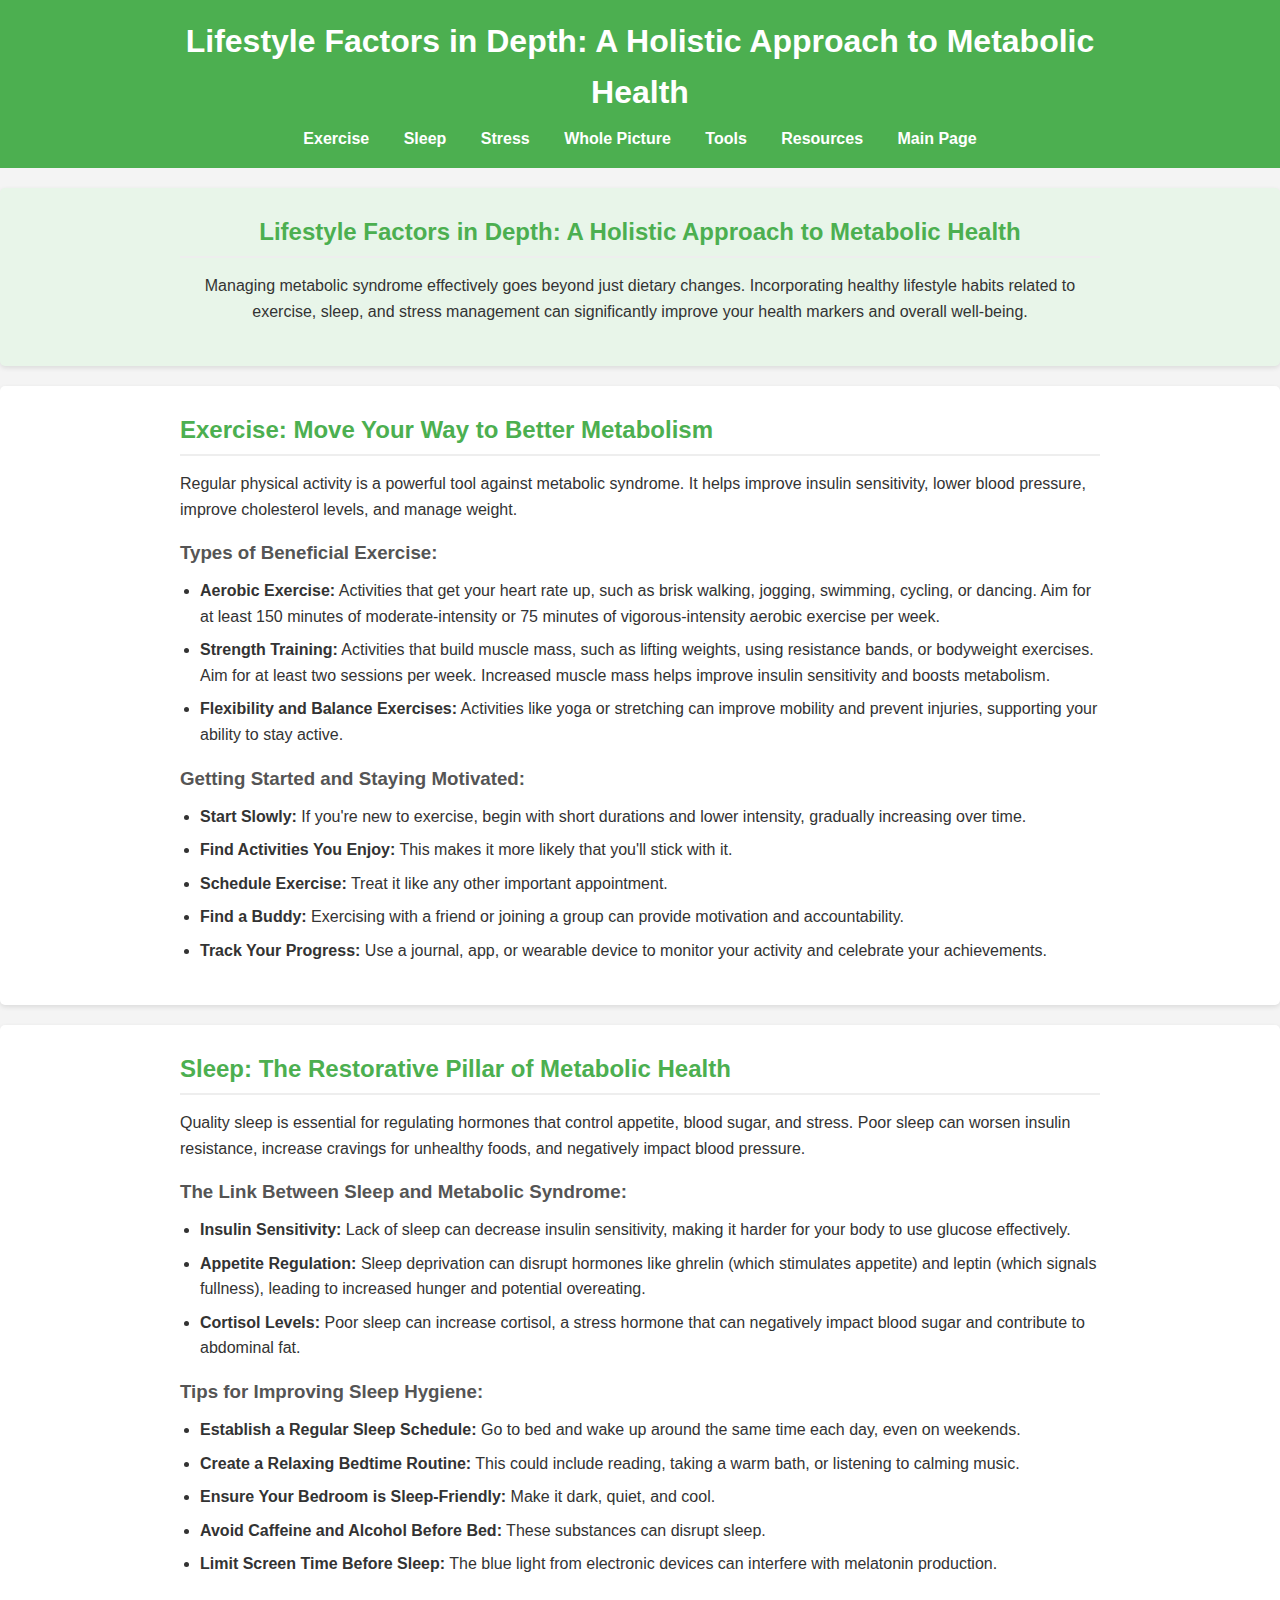
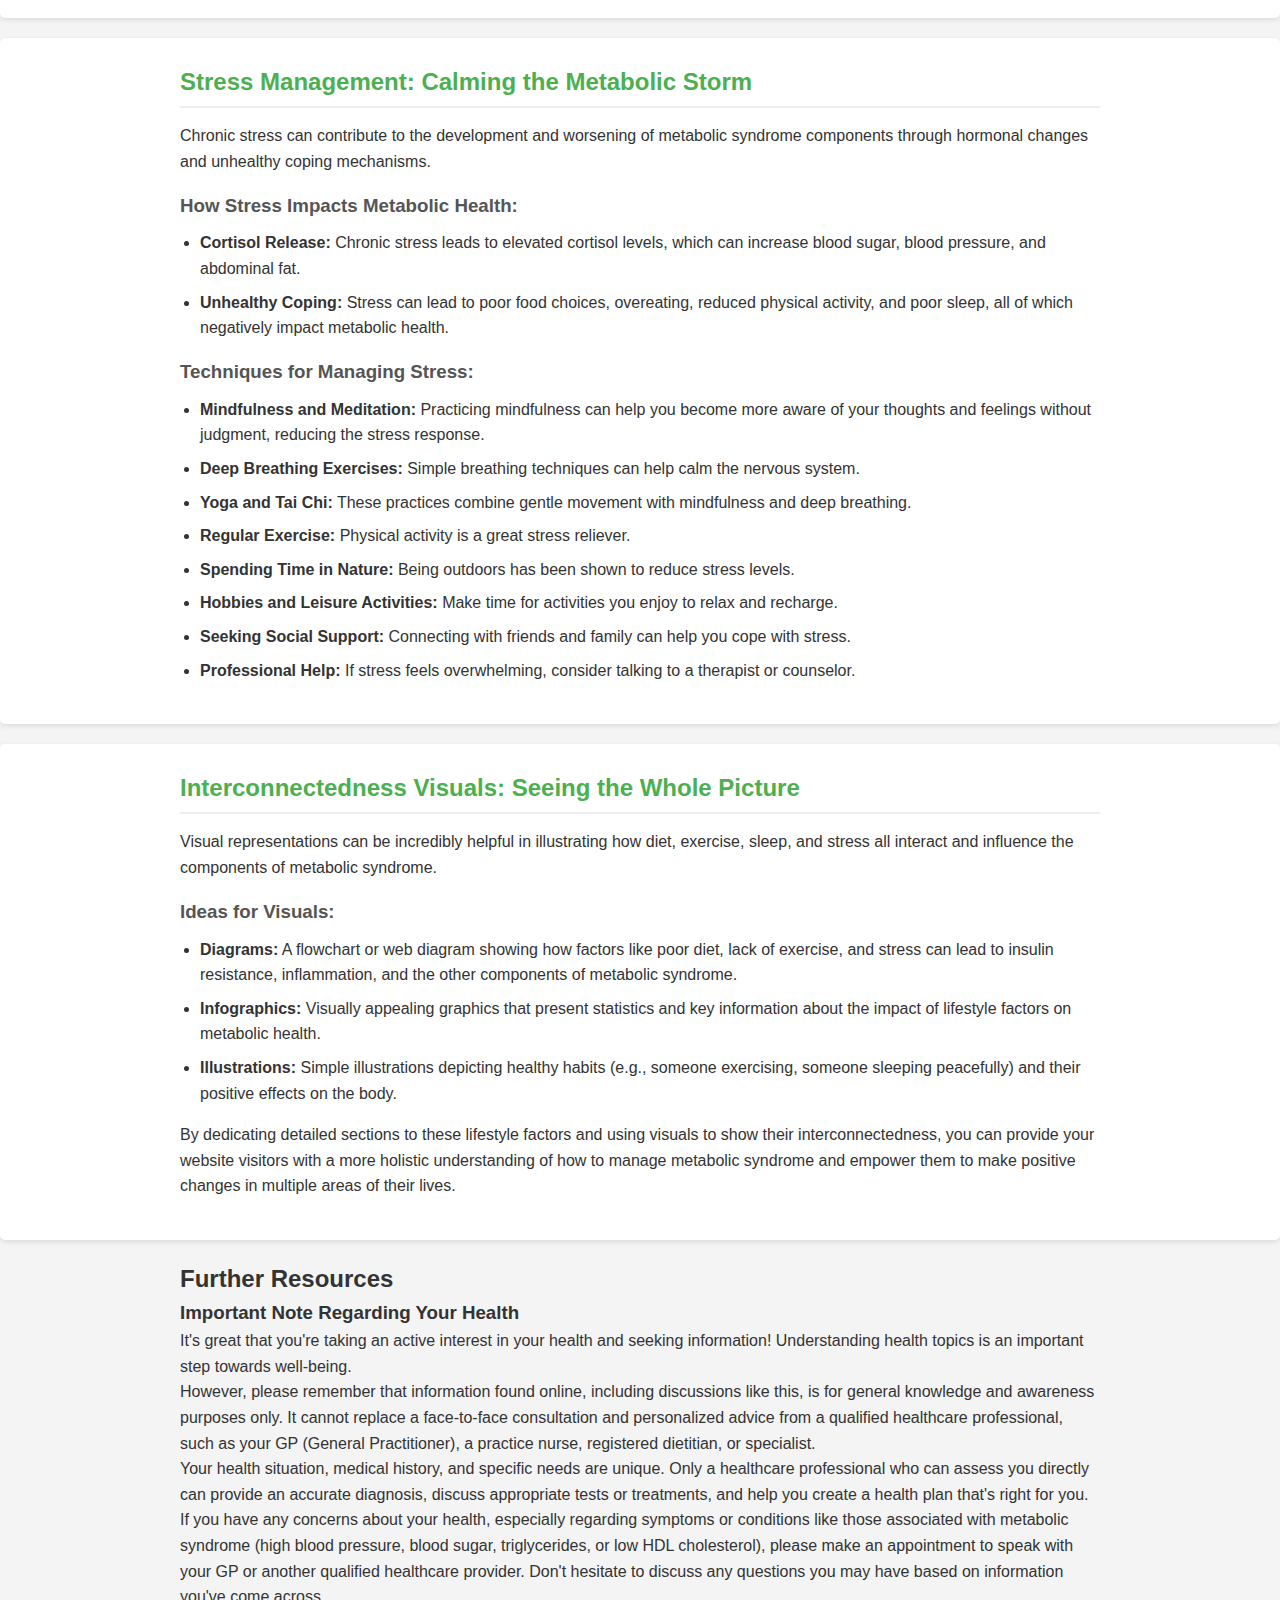
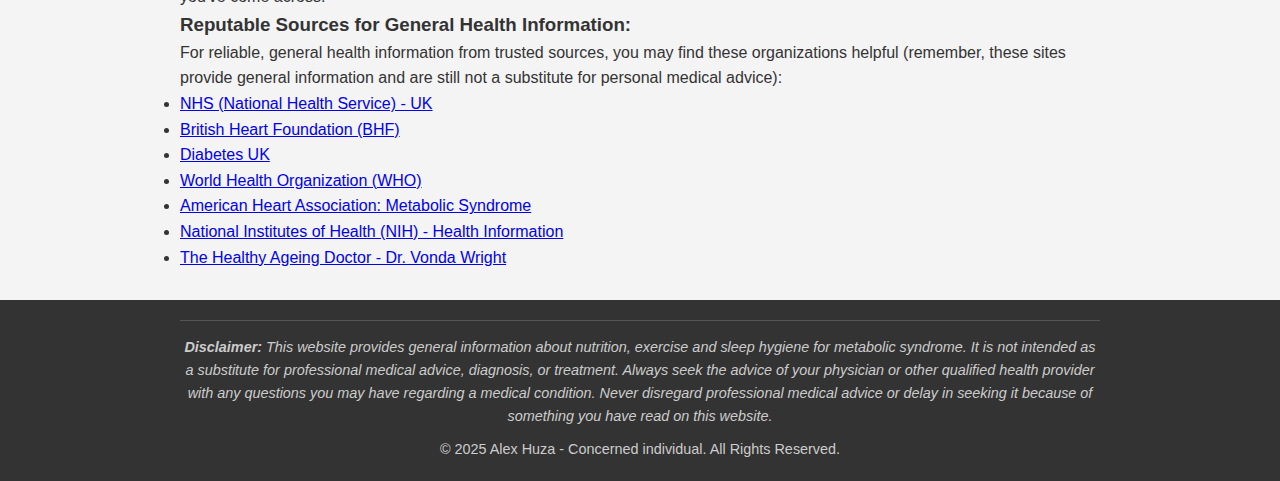
<file: page.html>
<!DOCTYPE html>
<html lang="en">

<head>
    <meta charset="UTF-8">
    <meta name="viewport" content="width=device-width, initial-scale=1.0">
    <title>Lifestyle Factors for Metabolic Health</title>
    <link rel="stylesheet" href="css/style.css">
</head>

<body>
    <header>
        <div class="container">
            <h1 id="site-title">Lifestyle Factors in Depth: A Holistic Approach to Metabolic Health</h1>
            <nav class="main-nav">
                <ul>
                    <li><a href="#exercise">Exercise</a></li>
                    <li><a href="#sleep">Sleep</a></li>
                    <li><a href="#stress">Stress</a></li>
                    <li><a href="#wholePicture">Whole Picture</a></li>
                    <li><a href="#tools">Tools</a></li>
                    <li><a href="#resources">Resources</a></li>
                    <li><a href="index.html">Main Page</a></li>
                </ul>
            </nav>
        </div>
    </header>
    <main>
        <section id="hero" class="hero-section">
            <div class="container">
                <h2>Lifestyle Factors in Depth: A Holistic Approach to Metabolic Health</h2>
                <p>Managing metabolic syndrome effectively goes beyond just dietary changes. Incorporating healthy
                    lifestyle
                    habits related to exercise, sleep, and stress management can significantly improve your health
                    markers
                    and overall well-being.</p>
            </div>
        </section>
        <section id="exercise" class="exercise-section">
            <div class="container">
                <h2>Exercise: Move Your Way to Better Metabolism</h2>
                <p>Regular physical activity is a powerful tool against metabolic syndrome. It helps improve insulin
                    sensitivity, lower blood pressure, improve cholesterol levels, and manage weight.</p>


                <h3>Types of Beneficial Exercise:</h3>
                <ul>
                    <li><strong>Aerobic Exercise:</strong> Activities that get your heart rate up, such as brisk
                        walking,
                        jogging, swimming, cycling, or dancing. Aim for at least 150 minutes of moderate-intensity or 75
                        minutes
                        of vigorous-intensity aerobic exercise per week.</li>
                    <li><strong>Strength Training:</strong> Activities that build muscle mass, such as lifting weights,
                        using
                        resistance bands, or bodyweight exercises. Aim for at least two sessions per week. Increased
                        muscle
                        mass
                        helps improve insulin sensitivity and boosts metabolism.</li>
                    <li><strong>Flexibility and Balance Exercises:</strong> Activities like yoga or stretching can
                        improve
                        mobility and prevent injuries, supporting your ability to stay active.</li>
                </ul>
                <h3>Getting Started and Staying Motivated:</h3>
                <ul>
                    <li><strong>Start Slowly:</strong> If you're new to exercise, begin with short durations and lower
                        intensity, gradually increasing over time.</li>
                    <li><strong>Find Activities You Enjoy:</strong> This makes it more likely that you'll stick with it.
                    </li>
                    <li><strong>Schedule Exercise:</strong> Treat it like any other important appointment.</li>
                    <li><strong>Find a Buddy:</strong> Exercising with a friend or joining a group can provide
                        motivation
                        and
                        accountability.</li>
                    <li><strong>Track Your Progress:</strong> Use a journal, app, or wearable device to monitor your
                        activity
                        and celebrate your achievements.</li>
                </ul>
            </div>
        </section>
        <section id="sleep" class="sleep-section">
            <div class="container">
                <h2>Sleep: The Restorative Pillar of Metabolic Health</h2>
                <p>Quality sleep is essential for regulating hormones that control appetite, blood sugar, and stress.
                    Poor
                    sleep
                    can worsen insulin resistance, increase cravings for unhealthy foods, and negatively impact blood
                    pressure.
                </p>
                <h3>The Link Between Sleep and Metabolic Syndrome:</h3>
                <ul>
                    <li><strong>Insulin Sensitivity:</strong> Lack of sleep can decrease insulin sensitivity, making it
                        harder
                        for your body to use glucose effectively.</li>
                    <li><strong>Appetite Regulation:</strong> Sleep deprivation can disrupt hormones like ghrelin (which
                        stimulates appetite) and leptin (which signals fullness), leading to increased hunger and
                        potential
                        overeating.</li>
                    <li><strong>Cortisol Levels:</strong> Poor sleep can increase cortisol, a stress hormone that can
                        negatively
                        impact blood sugar and contribute to abdominal fat.</li>
                </ul>
                <h3>Tips for Improving Sleep Hygiene:</h3>
                <ul>
                    <li><strong>Establish a Regular Sleep Schedule:</strong> Go to bed and wake up around the same time
                        each
                        day, even on weekends.</li>
                    <li><strong>Create a Relaxing Bedtime Routine:</strong> This could include reading, taking a warm
                        bath,
                        or
                        listening to calming music.</li>
                    <li><strong>Ensure Your Bedroom is Sleep-Friendly:</strong> Make it dark, quiet, and cool.</li>
                    <li><strong>Avoid Caffeine and Alcohol Before Bed:</strong> These substances can disrupt sleep.</li>
                    <li><strong>Limit Screen Time Before Sleep:</strong> The blue light from electronic devices can
                        interfere
                        with melatonin production.</li>
                </ul>
            </div>
        </section>

        <section id="stress" class="stress-section">
            <div class="container">
                <h2>Stress Management: Calming the Metabolic Storm</h2>
                <p>Chronic stress can contribute to the development and worsening of metabolic syndrome components
                    through
                    hormonal changes and unhealthy coping mechanisms.</p>
                <h3>How Stress Impacts Metabolic Health:</h3>
                <ul>
                    <li><strong>Cortisol Release:</strong> Chronic stress leads to elevated cortisol levels, which can
                        increase blood sugar, blood pressure, and abdominal fat.</li>
                    <li><strong>Unhealthy Coping:</strong> Stress can lead to poor food choices, overeating, reduced
                        physical
                        activity, and poor sleep, all of which negatively impact metabolic health.</li>
                </ul>
                <h3>Techniques for Managing Stress:</h3>
                <ul>
                    <li><strong>Mindfulness and Meditation:</strong> Practicing mindfulness can help you become more
                        aware
                        of
                        your thoughts and feelings without judgment, reducing the stress response.</li>
                    <li><strong>Deep Breathing Exercises:</strong> Simple breathing techniques can help calm the nervous
                        system.</li>
                    <li><strong>Yoga and Tai Chi:</strong> These practices combine gentle movement with mindfulness and
                        deep
                        breathing.</li>
                    <li><strong>Regular Exercise:</strong> Physical activity is a great stress reliever.</li>
                    <li><strong>Spending Time in Nature:</strong> Being outdoors has been shown to reduce stress levels.
                    </li>
                    <li><strong>Hobbies and Leisure Activities:</strong> Make time for activities you enjoy to relax and
                        recharge.</li>
                    <li><strong>Seeking Social Support:</strong> Connecting with friends and family can help you cope
                        with
                        stress.</li>
                    <li><strong>Professional Help:</strong> If stress feels overwhelming, consider talking to a
                        therapist or
                        counselor.</li>
                </ul>
            </div>
        </section>

        <section id="wholePicture" class="whole-picture-section">
            <div class="container">
                <h2>Interconnectedness Visuals: Seeing the Whole Picture</h2>
                <p>Visual representations can be incredibly helpful in illustrating how diet, exercise, sleep, and
                    stress
                    all
                    interact and influence the components of metabolic syndrome.</p>
                <h3>Ideas for Visuals:</h3>
                <ul>
                    <li><strong>Diagrams:</strong> A flowchart or web diagram showing how factors like poor diet, lack
                        of
                        exercise, and stress can lead to insulin resistance, inflammation, and the other components of
                        metabolic
                        syndrome.</li>
                    <li><strong>Infographics:</strong> Visually appealing graphics that present statistics and key
                        information
                        about the impact of lifestyle factors on metabolic health.</li>
                    <li><strong>Illustrations:</strong> Simple illustrations depicting healthy habits (e.g., someone
                        exercising,
                        someone sleeping peacefully) and their positive effects on the body.</li>
                </ul>
                <p>By dedicating detailed sections to these lifestyle factors and using visuals to show their
                    interconnectedness, you can provide your website visitors with a more holistic understanding of how
                    to
                    manage metabolic syndrome and empower them to make positive changes in multiple areas of their
                    lives.
                </p>
            </div>
        </section>
    </main>

    <section id="resources">
        <div class="container">
            <h2>Further Resources</h2>

            <h3>Important Note Regarding Your Health</h3>

            <p>It's great that you're taking an active interest in your health and seeking information! Understanding
                health topics is an important step towards well-being.</p>

            <p>However, please remember that information found online, including discussions like this, is for general
                knowledge and awareness purposes only. It cannot replace a face-to-face consultation and personalized
                advice from a qualified healthcare professional, such as your GP (General Practitioner), a practice
                nurse, registered dietitian, or specialist.</p>

            <p>Your health situation, medical history, and specific needs are unique. Only a healthcare professional who
                can assess you directly can provide an accurate diagnosis, discuss appropriate tests or treatments, and
                help you create a health plan that's right for you.</p>

            <p>If you have any concerns about your health, especially regarding symptoms or conditions like those
                associated with metabolic syndrome (high blood pressure, blood sugar, triglycerides, or low HDL
                cholesterol), please make an appointment to speak with your GP or another qualified healthcare provider.
                Don't hesitate to discuss any questions you may have based on information you've come across.</p>

            <p>
            <h3>Reputable Sources for General Health Information:</h3>
            </p>

            <p>For reliable, general health information from trusted sources, you may find these organizations helpful
                (remember, these sites provide general information and are still not a substitute for personal medical
                advice):</p>

            <ul>
                <li><a href="https://www.nhs.uk/" target="_blank" rel="noopener noreferrer">NHS (National Health
                        Service) - UK</a></li>
                <li><a href="https://www.bhf.org.uk/" target="_blank" rel="noopener noreferrer">British Heart Foundation
                        (BHF)</a></li>
                <li><a href="https://www.diabetes.org.uk/" target="_blank" rel="noopener noreferrer">Diabetes UK</a>
                </li>
                <li><a href="https://www.who.int/" target="_blank" rel="noopener noreferrer">World Health Organization
                        (WHO)</a></li>
                <li><a href="https://www.heart.org/en/health-topics/metabolic-syndrome" target="_blank"
                        rel="noopener noreferrer">American Heart Association: Metabolic Syndrome</a></li>
                <li><a href="https://www.nih.gov/health-information" target="_blank" rel="noopener noreferrer">National
                        Institutes of Health (NIH) - Health Information</a></li>
                <li><a href="https://youtu.be/ffgpqk5hZBE?si=3sNZ_lN2vcZGMUI0" target="_blank"
                        rel="noopener noreferrer">The Healthy Ageing Doctor - Dr. Vonda Wright</a></li>
            </ul>
        </div>
    </section>
    <footer>
        <div class="container">
            <p class="disclaimer">
                <strong>Disclaimer:</strong> This website provides general information about nutrition, exercise and
                sleep hygiene for metabolic syndrome. It is not intended as a substitute for professional medical
                advice, diagnosis, or treatment. Always seek the advice of your physician or other qualified health
                provider with any questions you may have regarding a medical condition. Never disregard professional
                medical advice or delay in seeking it because of something you have read on this website.
            </p>
            <p class="copyright">
                © 2025 Alex Huza - Concerned individual. All Rights Reserved.
            </p>
        </div>
    </footer>

    <script src="js/script.js"></script>
</body>

</html>
</file>
<file: css/style.css>
/* --- CSS Reset (Optional but Recommended) --- */
/* Consider adding a more robust reset or normalize.css */
* {
    margin: 0;
    padding: 0;
    box-sizing: border-box;
}

/* --- Basic Body Styles --- */
body {
    font-family: sans-serif; /* Replace with desired font */
    line-height: 1.6;
    color: #333; /* Base text color */
    background-color: #f4f4f4; /* Light background */
}

.container {
    max-width: 960px; /* Adjust as needed */
    margin: 0 auto;
    padding: 0 20px;
}

/* --- Header & Navigation --- */
header {
    background-color: #4CAF50; /* Example green */
    color: #fff;
    padding: 1rem 0;
    margin-bottom: 20px;
}

#site-title {
    text-align: center;
    margin-bottom: 0.5rem;
    /* Add more styling */
}

.main-nav ul {
    list-style: none;
    text-align: center;
}

.main-nav li {
    display: inline-block; /* Or use Flexbox/Grid */
    margin: 0 15px;
}

.main-nav a {
    color: #fff;
    text-decoration: none;
    font-weight: bold;
    /* Add hover/focus styles */
}

.main-nav a:hover,
.main-nav a:focus {
    text-decoration: underline;
}


/* --- Main Content Sections --- */
main section {
    background-color: #fff; /* White background for content cards */
    margin-bottom: 20px;
    padding: 25px;
    border-radius: 5px; /* Soften corners */
    box-shadow: 0 2px 5px rgba(0,0,0,0.1); /* Subtle shadow */
}

main h2 {
    color: #4CAF50; /* Match header color */
    margin-bottom: 15px;
    border-bottom: 2px solid #eee; /* Subtle separator */
    padding-bottom: 5px;
}

main h3 {
    color: #555;
    margin-top: 15px;
    margin-bottom: 10px;
}

main p {
    margin-bottom: 1em;
}

main ul, main ol {
    margin-left: 20px; /* Indent lists */
    margin-bottom: 1em;
}

main li {
    margin-bottom: 0.5em;
}

/* --- Specific Section Styles (Placeholders) --- */
.hero-section {
    /* Specific styles for the intro section if needed */
    background-color: #e8f5e9; /* Lighter green */
    text-align: center;
}

#food-guide .food-category,
#food-guide .meal-ideas {
    margin-bottom: 20px;
    /* Maybe add borders or slightly different backgrounds */
}

/* --- Tools Section (Example BMI Calc) --- */
#tools form div {
    margin-bottom: 10px;
}

#tools label {
    display: block;
    margin-bottom: 5px;
}

#tools input[type="number"] {
    padding: 8px;
    width: 100px; /* Adjust as needed */
    margin-right: 10px;
}

#tools button {
    padding: 10px 15px;
    background-color: #4CAF50;
    color: white;
    border: none;
    border-radius: 3px;
    cursor: pointer;
}

#tools button:hover {
    background-color: #45a049;
}

#bmi-result {
    margin-top: 15px;
    font-weight: bold;
    min-height: 1.5em; /* Prevent layout jump */
}


/* --- Footer --- */
footer {
    background-color: #333;
    color: #ccc;
    padding: 20px 0;
    margin-top: 30px;
    font-size: 0.9em;
}

footer .container {
    text-align: center;
}

footer .disclaimer {
    font-style: italic;
    margin-bottom: 10px;
    border-top: 1px solid #555;
    padding-top: 15px;
}

footer .copyright {
    margin-top: 10px;
}

/* --- Accessibility --- */
a:focus, button:focus {
    outline: 2px solid #0056b3; /* Example focus style */
    outline-offset: 2px;
}

/* --- Responsiveness (Placeholders) --- */
@media (max-width: 768px) {
    /* Styles for tablets */
    .main-nav li {
        /* Maybe display block for vertical nav */
    }
}

@media (max-width: 480px) {
    /* Styles for mobile phones */
    body {
        font-size: 14px; /* Adjust base font size */
    }
    .container {
        padding: 0 10px;
    }
    header, main section, footer {
        padding: 15px;
    }
    /* Adjust layout further */
}
</file>
<file: metabolic-nutrition-guide/css/style.css>
/* --- CSS Reset (Optional but Recommended) --- */
/* Consider adding a more robust reset or normalize.css */
* {
    margin: 0;
    padding: 0;
    box-sizing: border-box;
}

/* --- Basic Body Styles --- */
body {
    font-family: sans-serif; /* Replace with desired font */
    line-height: 1.6;
    color: #333; /* Base text color */
    background-color: #f4f4f4; /* Light background */
}

.container {
    max-width: 960px; /* Adjust as needed */
    margin: 0 auto;
    padding: 0 20px;
}

/* --- Header & Navigation --- */
header {
    background-color: #4CAF50; /* Example green */
    color: #fff;
    padding: 1rem 0;
    margin-bottom: 20px;
}

#site-title {
    text-align: center;
    margin-bottom: 0.5rem;
    /* Add more styling */
}

.main-nav ul {
    list-style: none;
    text-align: center;
}

.main-nav li {
    display: inline-block; /* Or use Flexbox/Grid */
    margin: 0 15px;
}

.main-nav a {
    color: #fff;
    text-decoration: none;
    font-weight: bold;
    /* Add hover/focus styles */
}

.main-nav a:hover,
.main-nav a:focus {
    text-decoration: underline;
}


/* --- Main Content Sections --- */
main section {
    background-color: #fff; /* White background for content cards */
    margin-bottom: 20px;
    padding: 25px;
    border-radius: 5px; /* Soften corners */
    box-shadow: 0 2px 5px rgba(0,0,0,0.1); /* Subtle shadow */
}

main h2 {
    color: #4CAF50; /* Match header color */
    margin-bottom: 15px;
    border-bottom: 2px solid #eee; /* Subtle separator */
    padding-bottom: 5px;
}

main h3 {
    color: #555;
    margin-top: 15px;
    margin-bottom: 10px;
}

main p {
    margin-bottom: 1em;
}

main ul, main ol {
    margin-left: 20px; /* Indent lists */
    margin-bottom: 1em;
}

main li {
    margin-bottom: 0.5em;
}

/* --- Specific Section Styles (Placeholders) --- */
.hero-section {
    /* Specific styles for the intro section if needed */
    background-color: #e8f5e9; /* Lighter green */
    text-align: center;
}

#food-guide .food-category,
#food-guide .meal-ideas {
    margin-bottom: 20px;
    /* Maybe add borders or slightly different backgrounds */
}

/* --- Tools Section (Example BMI Calc) --- */
#tools form div {
    margin-bottom: 10px;
}

#tools label {
    display: block;
    margin-bottom: 5px;
}

#tools input[type="number"] {
    padding: 8px;
    width: 100px; /* Adjust as needed */
    margin-right: 10px;
}

#tools button {
    padding: 10px 15px;
    background-color: #4CAF50;
    color: white;
    border: none;
    border-radius: 3px;
    cursor: pointer;
}

#tools button:hover {
    background-color: #45a049;
}

#bmi-result {
    margin-top: 15px;
    font-weight: bold;
    min-height: 1.5em; /* Prevent layout jump */
}


/* --- Footer --- */
footer {
    background-color: #333;
    color: #ccc;
    padding: 20px 0;
    margin-top: 30px;
    font-size: 0.9em;
}

footer .container {
    text-align: center;
}

footer .disclaimer {
    font-style: italic;
    margin-bottom: 10px;
    border-top: 1px solid #555;
    padding-top: 15px;
}

footer .copyright {
    margin-top: 10px;
}

/* --- Accessibility --- */
a:focus, button:focus {
    outline: 2px solid #0056b3; /* Example focus style */
    outline-offset: 2px;
}

/* --- Responsiveness (Placeholders) --- */
@media (max-width: 768px) {
    /* Styles for tablets */
    .main-nav li {
        /* Maybe display block for vertical nav */
    }
}

@media (max-width: 480px) {
    /* Styles for mobile phones */
    body {
        font-size: 14px; /* Adjust base font size */
    }
    .container {
        padding: 0 10px;
    }
    header, main section, footer {
        padding: 15px;
    }
    /* Adjust layout further */
}
</file>
